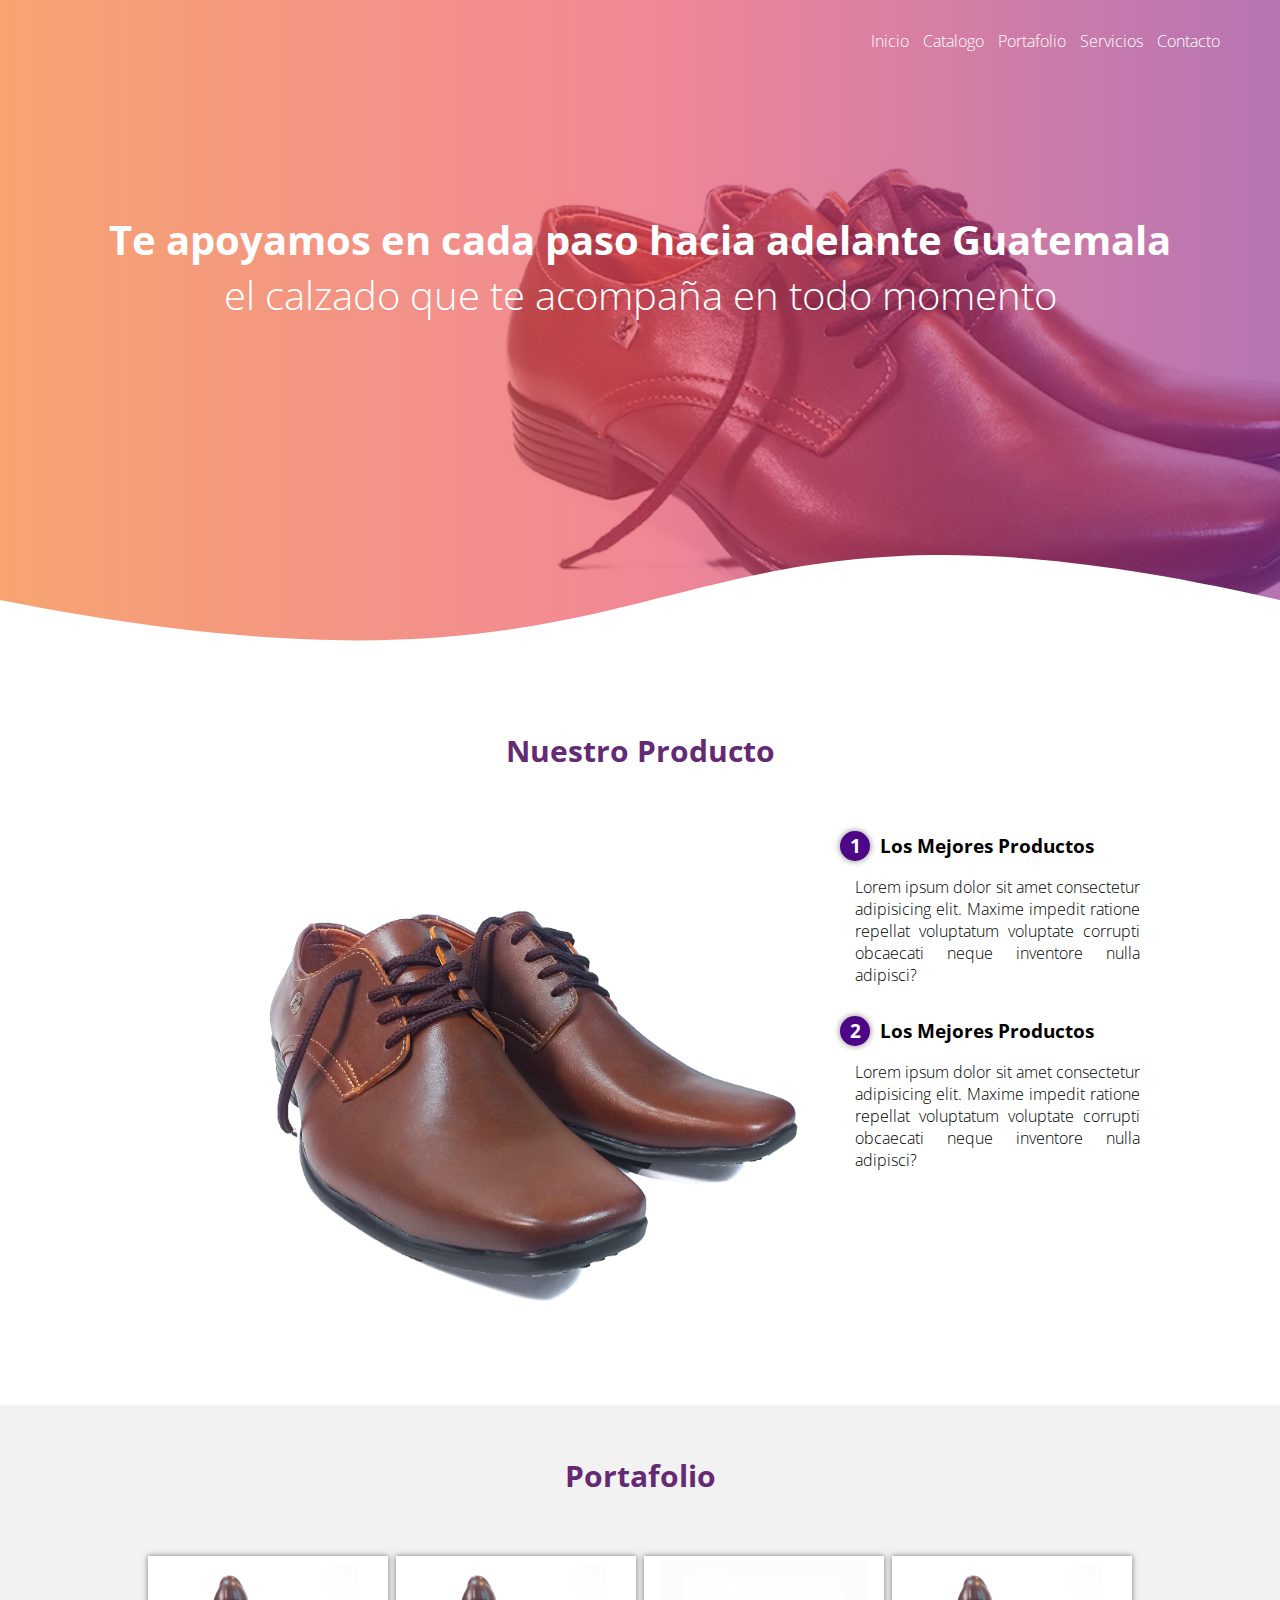
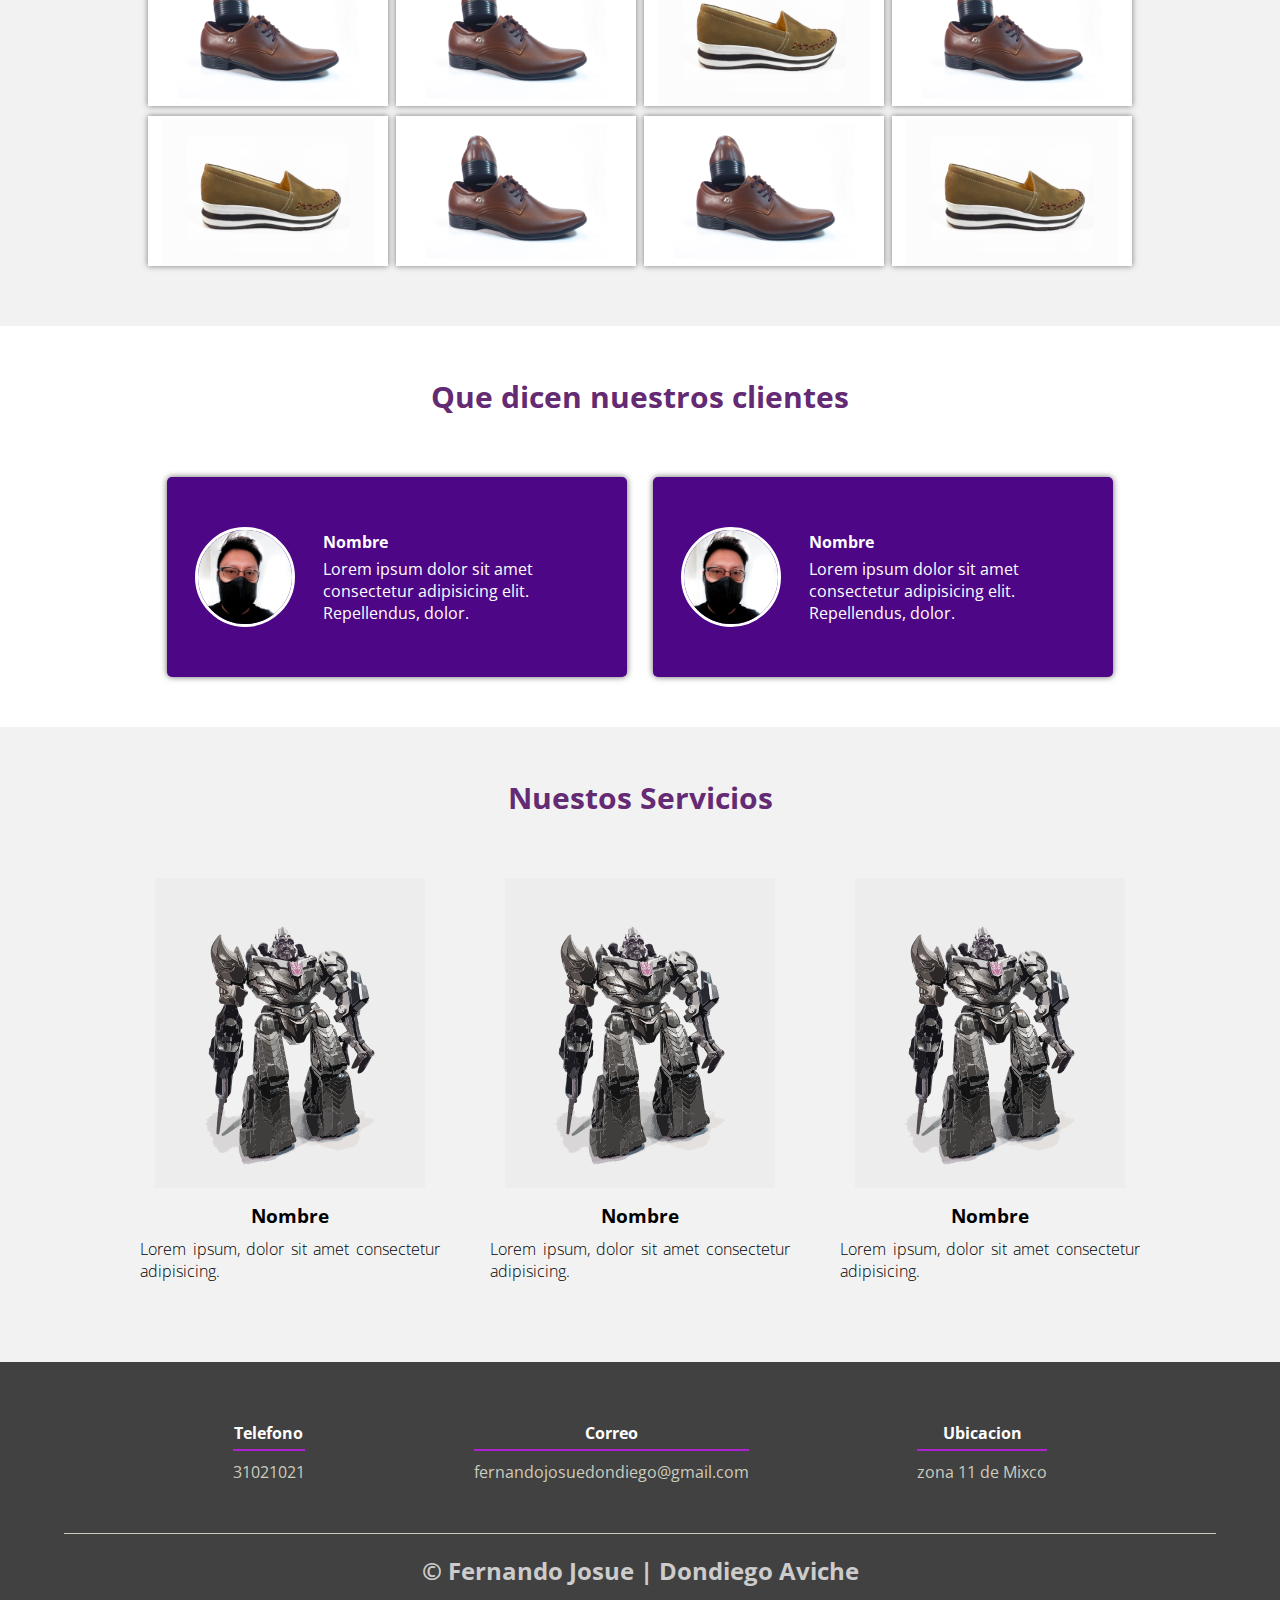
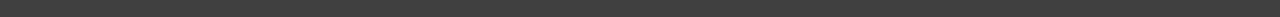
<file: index.html>
<!DOCTYPE html>
<html lang="es">
<head>
    <meta charset="UTF-8">
    <meta http-equiv="X-UA-Compatible" content="IE=edge">
    <meta name="viewport" content="width=device-width, initial-scale=1.0">
    <link rel="stylesheet" href="css/estilos.css">
    <link rel="shortcut icon" href="img/fondo.png" type="image/x-icon"> <!-- para el icono de pagina-->
    <link rel="preconnect" href="https://fonts.gstatic.com">
<link href="https://fonts.googleapis.com/css2?family=Open+Sans:wght@300;400;700;800&display=swap" rel="stylesheet"> <!--fuente open sans-->

    <title>Inicio</title>


</head>
<body>

    <header>
        <nav>
            <a href="#">Inicio</a>
            <a href="paginas/producto.html">Catalogo</a>
            <a href="#">Portafolio</a>
            <a href="#">Servicios</a>
            <a href="#">Contacto</a>
        </nav>
        
            <section class="textos-header">
                <h1>Te apoyamos en cada paso hacia adelante Guatemala</h1>
                <h2>el calzado que te acompaña en todo momento</h2>
            </section>

        <div class="wave" style="height: 150px; overflow: hidden;" ><svg viewBox="0 0 500 150" preserveAspectRatio="none" style="height: 100%; width: 100%;"><path d="M0.00,50.06 C284.17,193.13 241.85,-102.36 500.00,50.06 L500.00,150.22 L-3.62,163.49 Z" style="stroke: none; fill: rgb(255, 255, 255);"></path></svg></div>
        
    </header>


   <!--*************************************-->
<main>
<section class="contenedor sobre-nosotros">
    <h2 class="titulo">Nuestro Producto</h2>
    <div class="contenedor-sobre-nosotros">
        <img src="img/amarradoFrente.jpg" alt=""  class="imagen-about-us">
        <div class="contenedor-textos">
            <h3><span>1</span> Los Mejores Productos</h3>
            <p>Lorem ipsum dolor sit amet consectetur adipisicing elit. Maxime impedit ratione repellat voluptatum voluptate corrupti obcaecati neque inventore nulla adipisci?</p>

            <h3><span>2</span> Los Mejores Productos</h3>
            <p>Lorem ipsum dolor sit amet consectetur adipisicing elit. Maxime impedit ratione repellat voluptatum voluptate corrupti obcaecati neque inventore nulla adipisci?</p>
        </div>
    </div>
</section>
   <!--*************************************-->
    <section class="portafolio">
        <div class="contenedor">
            <h2 class="titulo">Portafolio</h2>
            <div class="galeria-port">
                <div class="imagen-port">
                    <img src="img/amarradoLateral_.jpg" alt=""  >
                    <div class="hover-galeria">
                        <img src="img/icono1.png" alt="" >
                        <p>Nuestro Trabajo</p>
                    </div>
                </div>
                <div class="imagen-port">
                    <img src="img/amarradoLateral_.jpg" alt=""> 
                    <div class="hover-galeria">
                        <img src="img/icono1.png" alt="" >
                        <p>Nuestro Trabajo</p>
                    </div>
                </div>
                <div class="imagen-port">
                    <img src="img/dama_.jpg" alt=""  > 
                    <div class="hover-galeria">
                        <img src="img/icono1.png" alt="" >
                        <p>Nuestro Trabajo</p>
                    </div>
                </div>
                <div class="imagen-port">
                    <img src="img/amarradoLateral_.jpg" alt=""  > 
                    <div class="hover-galeria">
                        <img src="img/icono1.png" alt="" >
                        <p>Nuestro Trabajo</p>
                    </div>
                </div>
                <div class="imagen-port">
                    <img src="img/dama_.jpg" alt="" > 
                    <div class="hover-galeria">
                        <img src="img/icono1.png" alt="" >
                        <p>Nuestro Trabajo</p>
                    </div>
                </div>
                <div class="imagen-port">
                    <img src="img/amarradoLateral_.jpg" alt=""  > 
                    <div class="hover-galeria">
                        <img src="img/icono1.png" alt="" >
                        <p>Nuestro Trabajo</p>
                    </div>
                </div>
                <div class="imagen-port">
                    <img src="img/amarradoLateral_.jpg" alt=""  > 
                    <div class="hover-galeria">
                        <img src="img/icono1.png" alt="" >
                        <p>Nuestro Trabajo</p>
                    </div>
                </div>
                <div class="imagen-port">
                    <img src="img/dama_.jpg" alt=""  > 
                    <div class="hover-galeria">
                        <img src="img/icono1.png" alt="" >
                        <p>Nuestro Trabajo</p>
                    </div>
                </div>
            </div>
        </div>
    </section>
     <!--*************************************-->
     <section class="clientes contenedor">
         <h2 class="titulo">Que dicen nuestros clientes </h2>
         <div class="cards">
         <div class="card">
         <img src="img/rostro.jpg" alt="" width="60%">
         <div class="contenido-texto-card">
             <h4>Nombre</h4>
             <p>Lorem ipsum dolor sit amet consectetur adipisicing elit. Repellendus, dolor.</p>
         </div>
        </div>
        <div class="card">
            <img src="img/rostro.jpg" alt="" width="60%">
            <div class="contenido-texto-card">
                <h4>Nombre</h4>
                <p>Lorem ipsum dolor sit amet consectetur adipisicing elit. Repellendus, dolor.</p>
            </div>
           </div>
        </div>

     </section>
<!--*************************************-->
<section class="about-services">
    <div class="contenedor">
        <h2 class="titulo">Nuestos Servicios</h2>
        <div class="servicio-cont"> 
        <div class="servicio-ind">
            <img src="img/desepticon.svg" alt="" >
            <h3>Nombre</h3>
            <p>Lorem ipsum, dolor sit amet consectetur adipisicing. </p>
        </div>
        <div class="servicio-ind">
            <img src="img/desepticon.svg" alt="" >
            <h3>Nombre</h3>
            <p>Lorem ipsum, dolor sit amet consectetur adipisicing. </p>
        </div>
        <div class="servicio-ind">
            <img src="img/desepticon.svg" alt="" >
            <h3>Nombre</h3>
            <p>Lorem ipsum, dolor sit amet consectetur adipisicing. </p>
        </div>
    </div>
</div>
</section>
<!--inicio de footer-->
</main>

<footer>
    <div class="contenedor-footer">
        <div class="content-foo">
            <h4>Telefono</h4>
            <p>31021021</p>
        </div>
        <div class="content-foo">
            <h4>Correo</h4>
            <p>fernandojosuedondiego@gmail.com</p>
        </div>
        <div class="content-foo">
            <h4>Ubicacion</h4>
            <p>zona 11 de Mixco</p>
        </div>
    </div>
    <h2 class="titulo-final">&copy; Fernando Josue | Dondiego Aviche</h2>
</footer>
<!--fin del footer-->

</body>
</html>
</file>
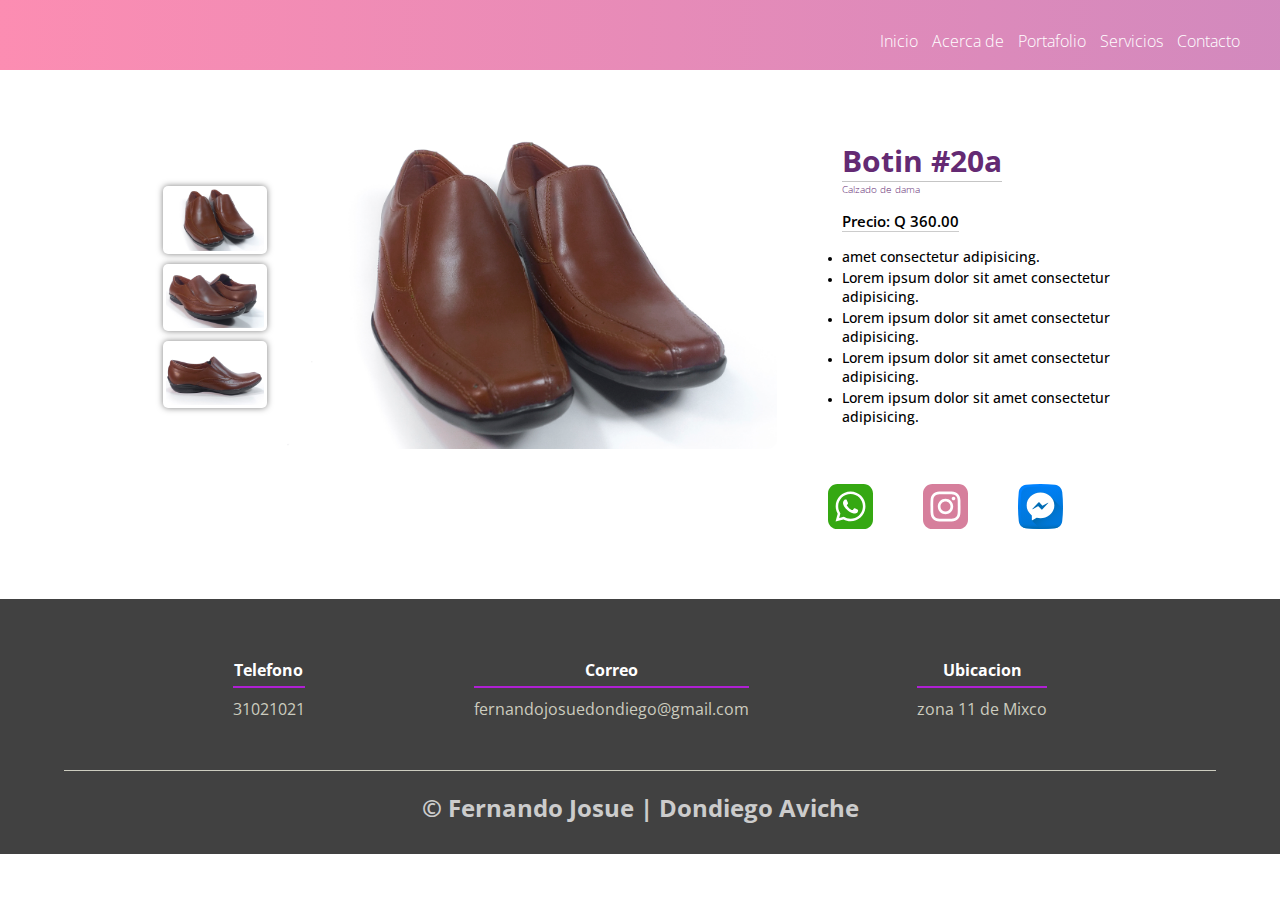
<file: paginas/aladinoElastico.html>
<!DOCTYPE html>
<html lang="en">
<head>
    <meta charset="UTF-8">
    <meta http-equiv="X-UA-Compatible" content="IE=edge">
    <meta name="viewport" content="width=device-width, initial-scale=1.0">
    <link rel="stylesheet" href="../css/pventana.css">
    <link href="https://fonts.googleapis.com/css?family=Open+Sans:300,400,700,800&display=swap" rel="stylesheet">

    <link rel="stylesheet" href="https://necolas.github.io/normalize.css/8.0.1/normalize.css">
    <link rel="stylesheet" href="../assets/style.css">

    <title>Articulo</title>
</head>
<body onload="aladinoElastico ()">

    <!------------header -->
    <header>
        <nav>
            <a href="../index.html">Inicio</a>
            <a href="../paginas/producto.html">Acerca de</a>
            <a href="#">Portafolio</a>
            <a href="#">Servicios</a>
            <a href="#">Contacto</a>
        </nav>
    </header>

<!----------contenedor de la info de los productos--------------------->
    <div class="container">

        <div class="imgLateral">
            <img id="fotoa" src="../img/producto/aladitoElastico (1).jpg" alt="">
            <img id="fotob" src="../img/producto/aladitoElastico (2).jpg" alt="">
            <img id="fotoc" src="../img/producto/aladitoElastico (3).jpg" alt="">
            
            <!----division imgagen grande----------->
        </div>
            <div class="imgFoco">
                <img id="imagen" src="../img/producto/aladitoElastico (1).jpg" alt="" class="block__pic">
            </div>

        <div class="textoInformacion">
            <h1>Botin #20a
                <h2>Calzado de dama</h2>
            </h1>
            <p class="precio"> Precio: Q 360.00</p>
            <ul>
                <li> <p> amet consectetur adipisicing.</p></li>
                <li> <p>Lorem ipsum dolor sit amet consectetur adipisicing.</p></li>
                <li> <p>Lorem ipsum dolor sit amet consectetur adipisicing.</p></li>
                <li> <p>Lorem ipsum dolor sit amet consectetur adipisicing.</p></li>
                <li> <p>Lorem ipsum dolor sit amet consectetur adipisicing.</p></li>
            </ul>

            <!--
            <p>100% cuero negro</p>
            <p>forro sintetico tela </p>
            <p>Suela Importada</p>
            <p>diseño en horma ergonomica</p>

            <p>bajo pedido se puede realizar en cualquier color. lorem5</p>
            <br>
            <p>Numeros existentes del 37-41.</p>
            <p>Entrega a domicilio</p>

            <p>Contactar con Fernando Dondiego 3102-1021</p>

            <p>bajo pedido se puede realizar en cualquier color. lorem5</p>

            <p>Numeros existentes del 37-41.</p>
            <p>Entrega a domicilio</p>
            <p>Contactar con Fernando Dondiego 3102-1021</p>
-->             <br>
        </div>
    </div>


    <div class="iconos-redes">
        <ul class="iconos">
            <li ><a href="#"> <svg xmlns="http://www.w3.org/2000/svg" width="45" height="45" viewBox="0 0 24 24"><path d="M12.036 5.339c-3.635 0-6.591 2.956-6.593 6.589-.001 1.483.434 2.594 1.164 3.756l-.666 2.432 2.494-.654c1.117.663 2.184 1.061 3.595 1.061 3.632 0 6.591-2.956 6.592-6.59.003-3.641-2.942-6.593-6.586-6.594zm3.876 9.423c-.165.463-.957.885-1.337.942-.341.051-.773.072-1.248-.078-.288-.091-.657-.213-1.129-.417-1.987-.858-3.285-2.859-3.384-2.991-.099-.132-.809-1.074-.809-2.049 0-.975.512-1.454.693-1.653.182-.2.396-.25.528-.25l.38.007c.122.006.285-.046.446.34.165.397.561 1.372.611 1.471.049.099.083.215.016.347-.066.132-.099.215-.198.33l-.297.347c-.099.099-.202.206-.087.404.116.198.513.847 1.102 1.372.757.675 1.395.884 1.593.983.198.099.314.083.429-.05.116-.132.495-.578.627-.777s.264-.165.446-.099 1.156.545 1.354.645c.198.099.33.149.38.231.049.085.049.482-.116.945zm3.088-14.762h-14c-2.761 0-5 2.239-5 5v14c0 2.761 2.239 5 5 5h14c2.762 0 5-2.239 5-5v-14c0-2.761-2.238-5-5-5zm-6.967 19.862c-1.327 0-2.634-.333-3.792-.965l-4.203 1.103 1.125-4.108c-.694-1.202-1.059-2.566-1.058-3.964.002-4.372 3.558-7.928 7.928-7.928 2.121.001 4.112.827 5.609 2.325s2.321 3.491 2.32 5.609c-.002 4.372-3.559 7.928-7.929 7.928z" id="what"/></svg> </a>
            </li>
    
            <li><a href="#"> <svg xmlns="http://www.w3.org/2000/svg" width="45" height="45" viewBox="0 0 24 24"><path d="M15.233 5.488c-.843-.038-1.097-.046-3.233-.046s-2.389.008-3.232.046c-2.17.099-3.181 1.127-3.279 3.279-.039.844-.048 1.097-.048 3.233s.009 2.389.047 3.233c.099 2.148 1.106 3.18 3.279 3.279.843.038 1.097.047 3.233.047 2.137 0 2.39-.008 3.233-.046 2.17-.099 3.18-1.129 3.279-3.279.038-.844.046-1.097.046-3.233s-.008-2.389-.046-3.232c-.099-2.153-1.111-3.182-3.279-3.281zm-3.233 10.62c-2.269 0-4.108-1.839-4.108-4.108 0-2.269 1.84-4.108 4.108-4.108s4.108 1.839 4.108 4.108c0 2.269-1.839 4.108-4.108 4.108zm4.271-7.418c-.53 0-.96-.43-.96-.96s.43-.96.96-.96.96.43.96.96-.43.96-.96.96zm-1.604 3.31c0 1.473-1.194 2.667-2.667 2.667s-2.667-1.194-2.667-2.667c0-1.473 1.194-2.667 2.667-2.667s2.667 1.194 2.667 2.667zm4.333-12h-14c-2.761 0-5 2.239-5 5v14c0 2.761 2.239 5 5 5h14c2.762 0 5-2.239 5-5v-14c0-2.761-2.238-5-5-5zm.952 15.298c-.132 2.909-1.751 4.521-4.653 4.654-.854.039-1.126.048-3.299.048s-2.444-.009-3.298-.048c-2.908-.133-4.52-1.748-4.654-4.654-.039-.853-.048-1.125-.048-3.298 0-2.172.009-2.445.048-3.298.134-2.908 1.748-4.521 4.654-4.653.854-.04 1.125-.049 3.298-.049s2.445.009 3.299.048c2.908.133 4.523 1.751 4.653 4.653.039.854.048 1.127.048 3.299 0 2.173-.009 2.445-.048 3.298z" id="inst"/></svg></a></li>
    
            <li> <a href="#"><svg height="45" viewBox="0 0 512 512.00038" width="45" xmlns="http://www.w3.org/2000/svg" xmlns:xlink="http://www.w3.org/1999/xlink"><linearGradient id="a" gradientUnits="userSpaceOnUse" x1="169.9940010834" x2="299.4934135904" y1="71.98622701" y2="349.0548448864"><stop offset="0" stop-color="#0082ff"/><stop offset="1" stop-color="#0078db"/></linearGradient><linearGradient id="b"><stop offset="0" stop-color="#0078db" stop-opacity="0"/><stop offset="1" stop-color="#006cb5"/></linearGradient><linearGradient id="c" gradientUnits="userSpaceOnUse" x1="364.2825237824" x2="-379.5864327114" xlink:href="#b" y1="314.0868361356" y2="-84.9521808166"/><linearGradient id="d" gradientUnits="userSpaceOnUse" x1="256.0003" x2="256.0003" xlink:href="#b" y1="443.733524" y2="495.976118997"/><linearGradient id="e" gradientUnits="userSpaceOnUse" x1="447.3341798608" x2="298.1907244032" xlink:href="#b" y1="462.025986762" y2="312.8826316966"/><path d="m420.421875 503.234375c-109.503906 11.6875-219.339844 11.6875-328.84375 0-43.664063-4.660156-78.152344-39.148437-82.8125-82.816406-11.6875-109.503907-11.6875-219.335938 0-328.839844 4.660156-43.664063 39.148437-78.152344 82.8125-82.8125 109.503906-11.6875 219.335937-11.6875 328.839844 0 43.667969 4.660156 78.15625 39.148437 82.816406 82.8125 11.6875 109.503906 11.6875 219.335937 0 328.839844-4.660156 43.667969-39.144531 78.15625-82.8125 82.816406zm0 0" fill="url(#a)"/><path d="m475.386719 110.097656c-4.132813-38.746094-34.734375-69.351562-73.484375-73.488281-97.171875-10.367187-194.632813-10.367187-291.804688 0-38.746094 4.136719-69.351562 34.742187-73.488281 73.488281-10.367187 97.171875-10.367187 194.632813 0 291.800782 4.136719 38.75 34.742187 69.355468 73.488281 73.488281 97.171875 10.371093 194.632813 10.371093 291.800782 0 38.75-4.132813 69.355468-34.738281 73.488281-73.488281 10.371093-97.167969 10.371093-194.628907 0-291.800782zm0 0" fill="url(#c)"/><path d="m7.671875 409.804688c.351563 3.539062.714844 7.078124 1.09375 10.617187 4.660156 43.664063 39.148437 78.152344 82.816406 82.8125 109.503907 11.6875 219.335938 11.6875 328.839844 0 43.667969-4.660156 78.152344-39.148437 82.8125-82.8125.378906-3.539063.742187-7.078125 1.097656-10.617187zm0 0" fill="url(#d)"/><path d="m503.234375 420.417969c4.835937-45.3125 7.664063-90.679688 8.5-136.058594l-137.382813-137.382813c-28.871093-30.441406-71.1875-49.660156-118.351562-49.660156-87 0-157.527344 65.375-157.527344 146.015625 0 39.6875 17.097656 75.664063 44.820313 101.980469 1.824219 1.925781 12.996093 13.066406 13.875 13.945312l.597656 48.503907c.054687 4.4375 1.84375 8.679687 4.980469 11.816406l92.417968 92.417969c55.113282.03125 110.226563-2.890625 165.253907-8.761719 43.671875-4.660156 78.15625-39.148437 82.816406-82.816406zm0 0" fill="url(#e)"/><path d="m256 97.316406c-87 0-157.527344 65.375-157.527344 146.015625 0 45.9375 22.890625 86.910157 58.667969 113.675781l.636719 51.484376c.03125 2.78125 3.039062 4.507812 5.460937 3.132812l49.195313-27.9375c13.835937 3.683594 28.453125 5.660156 43.566406 5.660156 87 0 157.527344-65.375 157.527344-146.015625s-70.527344-146.015625-157.527344-146.015625zm11.960938 193.078125-33.671876-35.046875c-1.972656-2.054687-5.074218-2.542968-7.582031-1.191406l-59.085937 31.816406c-2.25 1.210938-4.457032-1.667968-2.707032-3.527344l69.820313-74.011718c2.003906-2.121094 5.378906-2.121094 7.378906.003906l33.660157 35.71875c1.976562 2.101562 5.117187 2.601562 7.652343 1.222656l58.0625-31.613281c2.25-1.222656 4.46875 1.660156 2.714844 3.523437l-68.894531 73.070313c-1.988282 2.109375-5.335938 2.125-7.347656.035156zm0 0" fill="#fff" id="mese"/></svg></a></li>
        </ul>
    </div>
<!----------fin de  productos--------------------->

<footer>
    <div class="contenedor-footer">
        <div class="content-foo">
            <h4>Telefono</h4>
            <p>31021021</p>
        </div>
        <div class="content-foo">
            <h4>Correo</h4>
            <p>fernandojosuedondiego@gmail.com</p>
        </div>
        <div class="content-foo">
            <h4>Ubicacion</h4>
            <p>zona 11 de Mixco</p>
        </div>
    </div>
    <h2 class="titulo-final">&copy; Fernando Josue | Dondiego Aviche</h2>
</footer>

<!--fin del footer-->
<script src="https://code.jquery.com/jquery-3.4.0.min.js" integrity="sha384-JUMjoW8OzDJw4oFpWIB2Bu/c6768ObEthBMVSiIx4ruBIEdyNSUQAjJNFqT5pnJ6" crossorigin="anonymous"></script>
<script src="../assets/zoomsl.js"></script>
<script src="../assets/script.js"></script>
<!--fin del footer-->
    <script src="../js/productos.js"></script>
</body>
</html>
</file>
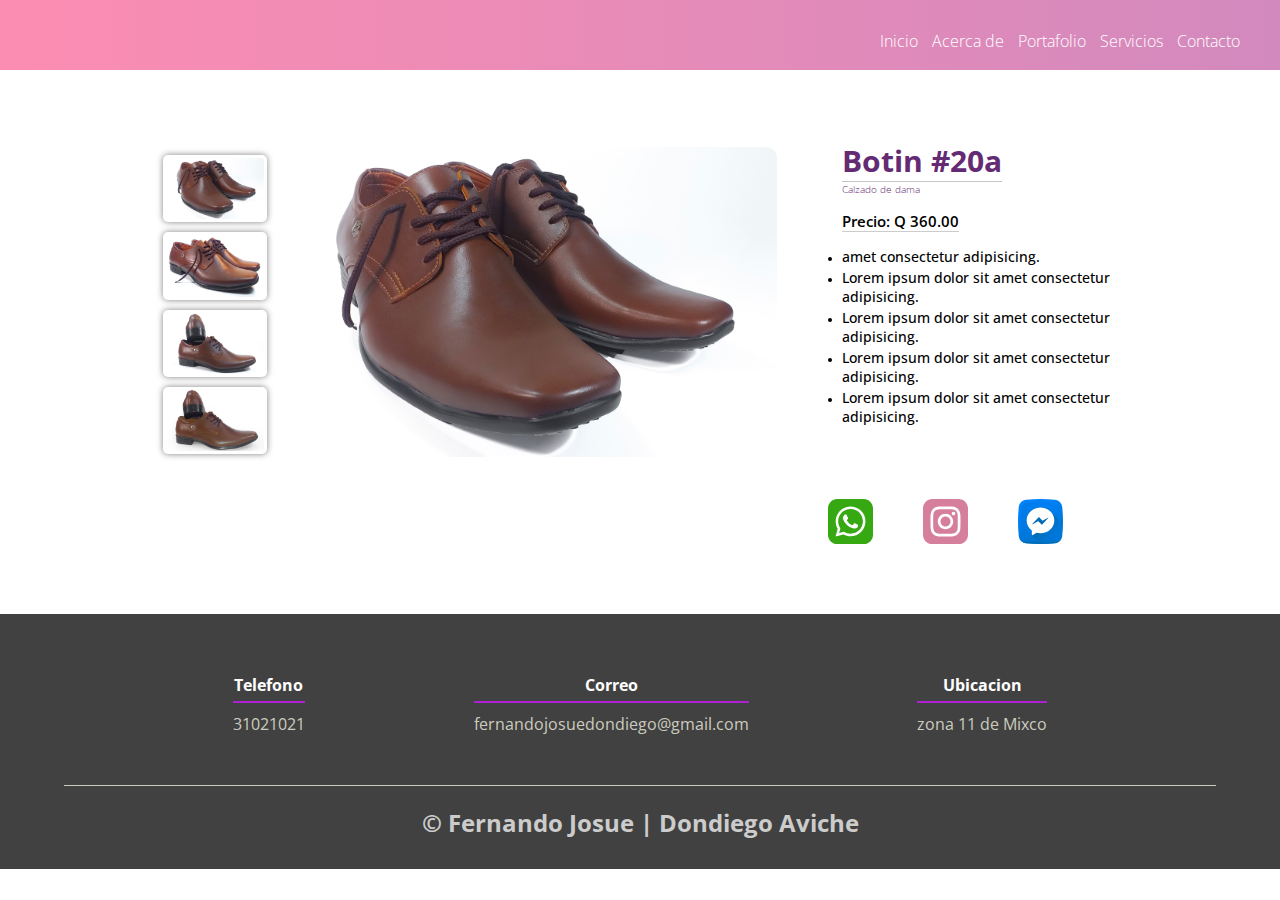
<file: paginas/amarrado.html>
<!DOCTYPE html>
<html lang="en">
<head>
    <meta charset="UTF-8">
    <meta http-equiv="X-UA-Compatible" content="IE=edge">
    <meta name="viewport" content="width=device-width, initial-scale=1.0">
    <link rel="stylesheet" href="../css/pventana.css">
    <link href="https://fonts.googleapis.com/css?family=Open+Sans:300,400,700,800&display=swap" rel="stylesheet">

    <link rel="stylesheet" href="https://necolas.github.io/normalize.css/8.0.1/normalize.css">
    <link rel="stylesheet" href="../assets/style.css">

    <title>Amarrado</title>
</head>
<body  onload="amarrado()">

    <!------------header -->
    <header>
    
        <nav>
            <a href="../index.html">Inicio</a>
            <a href="../paginas/producto.html">Acerca de</a>
            <a href="#">Portafolio</a>
            <a href="#">Servicios</a>
            <a href="#">Contacto</a>
        </nav>
    </header>

<!----------contenedor de la info de los productos--------------------->
    <div class="container">

        <div class="imgLateral">
            <img id="fotoa" src="../img/producto/amarrado (1).jpg" alt="">
            <img id="fotob" src="../img/producto/amarrado (2).jpg" alt="">
            <img id="fotoc" src="../img/producto/amarrado (3).jpg" alt="">
            <img id="fotod" src="../img/producto/amarrado (4).jpg" alt="">
            <!----division imgagen grande----------->
        </div>
            <div class="imgFoco">
                <img id="imagen" src="../img/producto/amarrado (1).jpg" alt="" class="block__pic">
            </div>

        <div class="textoInformacion">
            <h1>Botin #20a
                <h2>Calzado de dama</h2>
            </h1>
            <p class="precio"> Precio: Q 360.00</p>
            <ul>
                <li> <p> amet consectetur adipisicing.</p></li>
                <li> <p>Lorem ipsum dolor sit amet consectetur adipisicing.</p></li>
                <li> <p>Lorem ipsum dolor sit amet consectetur adipisicing.</p></li>
                <li> <p>Lorem ipsum dolor sit amet consectetur adipisicing.</p></li>
                <li> <p>Lorem ipsum dolor sit amet consectetur adipisicing.</p></li>
            </ul>

            <!--
            <p>100% cuero negro</p>
            <p>forro sintetico tela </p>
            <p>Suela Importada</p>
            <p>diseño en horma ergonomica</p>

            <p>bajo pedido se puede realizar en cualquier color. lorem5</p>
            <br>
            <p>Numeros existentes del 37-41.</p>
            <p>Entrega a domicilio</p>

            <p>Contactar con Fernando Dondiego 3102-1021</p>

            <p>bajo pedido se puede realizar en cualquier color. lorem5</p>

            <p>Numeros existentes del 37-41.</p>
            <p>Entrega a domicilio</p>
            <p>Contactar con Fernando Dondiego 3102-1021</p>
-->             <br>

        </div>
    </div>


    <div class="iconos-redes">
        <ul class="iconos">
            <li ><a href="#"> <svg xmlns="http://www.w3.org/2000/svg" width="45" height="45" viewBox="0 0 24 24"><path d="M12.036 5.339c-3.635 0-6.591 2.956-6.593 6.589-.001 1.483.434 2.594 1.164 3.756l-.666 2.432 2.494-.654c1.117.663 2.184 1.061 3.595 1.061 3.632 0 6.591-2.956 6.592-6.59.003-3.641-2.942-6.593-6.586-6.594zm3.876 9.423c-.165.463-.957.885-1.337.942-.341.051-.773.072-1.248-.078-.288-.091-.657-.213-1.129-.417-1.987-.858-3.285-2.859-3.384-2.991-.099-.132-.809-1.074-.809-2.049 0-.975.512-1.454.693-1.653.182-.2.396-.25.528-.25l.38.007c.122.006.285-.046.446.34.165.397.561 1.372.611 1.471.049.099.083.215.016.347-.066.132-.099.215-.198.33l-.297.347c-.099.099-.202.206-.087.404.116.198.513.847 1.102 1.372.757.675 1.395.884 1.593.983.198.099.314.083.429-.05.116-.132.495-.578.627-.777s.264-.165.446-.099 1.156.545 1.354.645c.198.099.33.149.38.231.049.085.049.482-.116.945zm3.088-14.762h-14c-2.761 0-5 2.239-5 5v14c0 2.761 2.239 5 5 5h14c2.762 0 5-2.239 5-5v-14c0-2.761-2.238-5-5-5zm-6.967 19.862c-1.327 0-2.634-.333-3.792-.965l-4.203 1.103 1.125-4.108c-.694-1.202-1.059-2.566-1.058-3.964.002-4.372 3.558-7.928 7.928-7.928 2.121.001 4.112.827 5.609 2.325s2.321 3.491 2.32 5.609c-.002 4.372-3.559 7.928-7.929 7.928z" id="what"/></svg> </a>
            </li>
    
            <li><a href="#"> <svg xmlns="http://www.w3.org/2000/svg" width="45" height="45" viewBox="0 0 24 24"><path d="M15.233 5.488c-.843-.038-1.097-.046-3.233-.046s-2.389.008-3.232.046c-2.17.099-3.181 1.127-3.279 3.279-.039.844-.048 1.097-.048 3.233s.009 2.389.047 3.233c.099 2.148 1.106 3.18 3.279 3.279.843.038 1.097.047 3.233.047 2.137 0 2.39-.008 3.233-.046 2.17-.099 3.18-1.129 3.279-3.279.038-.844.046-1.097.046-3.233s-.008-2.389-.046-3.232c-.099-2.153-1.111-3.182-3.279-3.281zm-3.233 10.62c-2.269 0-4.108-1.839-4.108-4.108 0-2.269 1.84-4.108 4.108-4.108s4.108 1.839 4.108 4.108c0 2.269-1.839 4.108-4.108 4.108zm4.271-7.418c-.53 0-.96-.43-.96-.96s.43-.96.96-.96.96.43.96.96-.43.96-.96.96zm-1.604 3.31c0 1.473-1.194 2.667-2.667 2.667s-2.667-1.194-2.667-2.667c0-1.473 1.194-2.667 2.667-2.667s2.667 1.194 2.667 2.667zm4.333-12h-14c-2.761 0-5 2.239-5 5v14c0 2.761 2.239 5 5 5h14c2.762 0 5-2.239 5-5v-14c0-2.761-2.238-5-5-5zm.952 15.298c-.132 2.909-1.751 4.521-4.653 4.654-.854.039-1.126.048-3.299.048s-2.444-.009-3.298-.048c-2.908-.133-4.52-1.748-4.654-4.654-.039-.853-.048-1.125-.048-3.298 0-2.172.009-2.445.048-3.298.134-2.908 1.748-4.521 4.654-4.653.854-.04 1.125-.049 3.298-.049s2.445.009 3.299.048c2.908.133 4.523 1.751 4.653 4.653.039.854.048 1.127.048 3.299 0 2.173-.009 2.445-.048 3.298z" id="inst"/></svg></a></li>
    
            <li> <a href="#"><svg height="45" viewBox="0 0 512 512.00038" width="45" xmlns="http://www.w3.org/2000/svg" xmlns:xlink="http://www.w3.org/1999/xlink"><linearGradient id="a" gradientUnits="userSpaceOnUse" x1="169.9940010834" x2="299.4934135904" y1="71.98622701" y2="349.0548448864"><stop offset="0" stop-color="#0082ff"/><stop offset="1" stop-color="#0078db"/></linearGradient><linearGradient id="b"><stop offset="0" stop-color="#0078db" stop-opacity="0"/><stop offset="1" stop-color="#006cb5"/></linearGradient><linearGradient id="c" gradientUnits="userSpaceOnUse" x1="364.2825237824" x2="-379.5864327114" xlink:href="#b" y1="314.0868361356" y2="-84.9521808166"/><linearGradient id="d" gradientUnits="userSpaceOnUse" x1="256.0003" x2="256.0003" xlink:href="#b" y1="443.733524" y2="495.976118997"/><linearGradient id="e" gradientUnits="userSpaceOnUse" x1="447.3341798608" x2="298.1907244032" xlink:href="#b" y1="462.025986762" y2="312.8826316966"/><path d="m420.421875 503.234375c-109.503906 11.6875-219.339844 11.6875-328.84375 0-43.664063-4.660156-78.152344-39.148437-82.8125-82.816406-11.6875-109.503907-11.6875-219.335938 0-328.839844 4.660156-43.664063 39.148437-78.152344 82.8125-82.8125 109.503906-11.6875 219.335937-11.6875 328.839844 0 43.667969 4.660156 78.15625 39.148437 82.816406 82.8125 11.6875 109.503906 11.6875 219.335937 0 328.839844-4.660156 43.667969-39.144531 78.15625-82.8125 82.816406zm0 0" fill="url(#a)"/><path d="m475.386719 110.097656c-4.132813-38.746094-34.734375-69.351562-73.484375-73.488281-97.171875-10.367187-194.632813-10.367187-291.804688 0-38.746094 4.136719-69.351562 34.742187-73.488281 73.488281-10.367187 97.171875-10.367187 194.632813 0 291.800782 4.136719 38.75 34.742187 69.355468 73.488281 73.488281 97.171875 10.371093 194.632813 10.371093 291.800782 0 38.75-4.132813 69.355468-34.738281 73.488281-73.488281 10.371093-97.167969 10.371093-194.628907 0-291.800782zm0 0" fill="url(#c)"/><path d="m7.671875 409.804688c.351563 3.539062.714844 7.078124 1.09375 10.617187 4.660156 43.664063 39.148437 78.152344 82.816406 82.8125 109.503907 11.6875 219.335938 11.6875 328.839844 0 43.667969-4.660156 78.152344-39.148437 82.8125-82.8125.378906-3.539063.742187-7.078125 1.097656-10.617187zm0 0" fill="url(#d)"/><path d="m503.234375 420.417969c4.835937-45.3125 7.664063-90.679688 8.5-136.058594l-137.382813-137.382813c-28.871093-30.441406-71.1875-49.660156-118.351562-49.660156-87 0-157.527344 65.375-157.527344 146.015625 0 39.6875 17.097656 75.664063 44.820313 101.980469 1.824219 1.925781 12.996093 13.066406 13.875 13.945312l.597656 48.503907c.054687 4.4375 1.84375 8.679687 4.980469 11.816406l92.417968 92.417969c55.113282.03125 110.226563-2.890625 165.253907-8.761719 43.671875-4.660156 78.15625-39.148437 82.816406-82.816406zm0 0" fill="url(#e)"/><path d="m256 97.316406c-87 0-157.527344 65.375-157.527344 146.015625 0 45.9375 22.890625 86.910157 58.667969 113.675781l.636719 51.484376c.03125 2.78125 3.039062 4.507812 5.460937 3.132812l49.195313-27.9375c13.835937 3.683594 28.453125 5.660156 43.566406 5.660156 87 0 157.527344-65.375 157.527344-146.015625s-70.527344-146.015625-157.527344-146.015625zm11.960938 193.078125-33.671876-35.046875c-1.972656-2.054687-5.074218-2.542968-7.582031-1.191406l-59.085937 31.816406c-2.25 1.210938-4.457032-1.667968-2.707032-3.527344l69.820313-74.011718c2.003906-2.121094 5.378906-2.121094 7.378906.003906l33.660157 35.71875c1.976562 2.101562 5.117187 2.601562 7.652343 1.222656l58.0625-31.613281c2.25-1.222656 4.46875 1.660156 2.714844 3.523437l-68.894531 73.070313c-1.988282 2.109375-5.335938 2.125-7.347656.035156zm0 0" fill="#fff" id="mese"/></svg></a></li>
        </ul>
    </div>
<!----------fin de  productos--------------------->

<footer>
    <div class="contenedor-footer">
        <div class="content-foo">
            <h4>Telefono</h4>
            <p>31021021</p>
        </div>
        <div class="content-foo">
            <h4>Correo</h4>
            <p>fernandojosuedondiego@gmail.com</p>
        </div>
        <div class="content-foo">
            <h4>Ubicacion</h4>
            <p>zona 11 de Mixco</p>
        </div>
    </div>
    <h2 class="titulo-final">&copy; Fernando Josue | Dondiego Aviche</h2>
</footer>

<!--fin del footer-->
<script src="https://code.jquery.com/jquery-3.4.0.min.js" integrity="sha384-JUMjoW8OzDJw4oFpWIB2Bu/c6768ObEthBMVSiIx4ruBIEdyNSUQAjJNFqT5pnJ6" crossorigin="anonymous"></script>
<script src="../assets/zoomsl.js"></script>
<script src="../assets/script.js"></script>
<!--fin del footer-->
    <script src="../js/productos.js"></script>
</body>
</html>
</file>
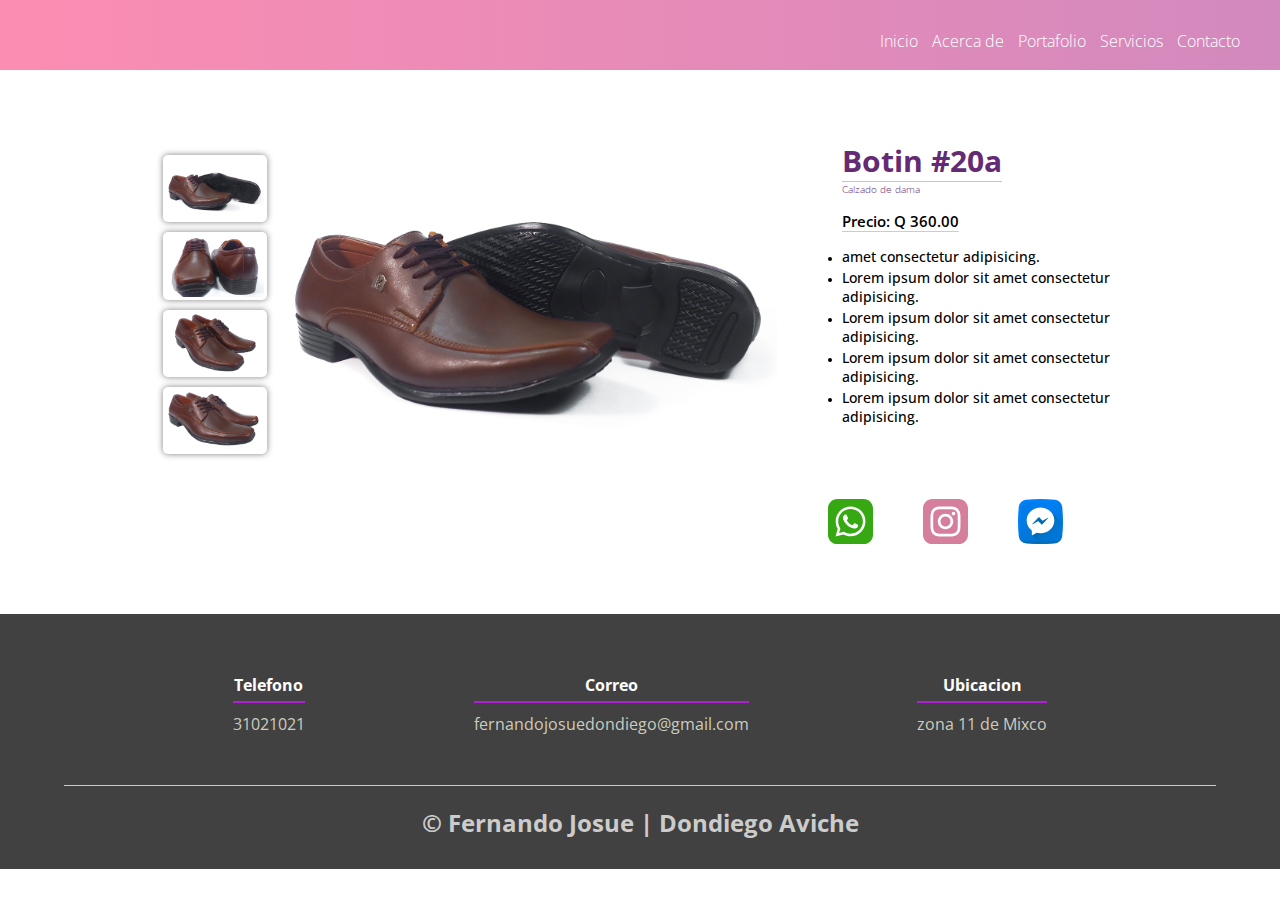
<file: paginas/amarradoLateral.html>
<!DOCTYPE html>
<html lang="en">
<head>
    <meta charset="UTF-8">
    <meta http-equiv="X-UA-Compatible" content="IE=edge">
    <meta name="viewport" content="width=device-width, initial-scale=1.0">
    <link rel="stylesheet" href="../css/pventana.css">
    <link href="https://fonts.googleapis.com/css?family=Open+Sans:300,400,700,800&display=swap" rel="stylesheet">

    <link rel="stylesheet" href="https://necolas.github.io/normalize.css/8.0.1/normalize.css">
    <link rel="stylesheet" href="../assets/style.css">

    <title>Amarrado</title>
</head>
<body onload="amarradoLateral ()">

    <!------------header -->
    <header>
        <nav>
            <a href="../index.html">Inicio</a>
            <a href="../paginas/producto.html">Acerca de</a>
            <a href="#">Portafolio</a>
            <a href="#">Servicios</a>
            <a href="#">Contacto</a>
        </nav>
    </header>

<!----------contenedor de la info de los productos--------------------->
    <div class="container">

        <div class="imgLateral">
            <img id="foto1" src="../img/producto/amarradoLateral (1).jpg" alt="">
            <img id="foto2" src="../img/producto/amarradoLateral (2).jpg" alt="">
            <img id="foto3" src="../img/producto/amarradoLateral (3).jpg" alt="">
            <img id="foto4" src="../img/producto/amarradoLateral (4).jpg" alt="">
            <!----division imgagen grande----------->
        </div>
            <div class="imgFoco">
                <img id="imagen5" src="../img/producto/amarradoLateral (1).jpg" alt="" class="block__pic">
            </div>

        <div class="textoInformacion">
            <h1>Botin #20a
                <h2>Calzado de dama</h2>
            </h1>
            <p class="precio"> Precio: Q 360.00</p>
            <ul>
                <li> <p> amet consectetur adipisicing.</p></li>
                <li> <p>Lorem ipsum dolor sit amet consectetur adipisicing.</p></li>
                <li> <p>Lorem ipsum dolor sit amet consectetur adipisicing.</p></li>
                <li> <p>Lorem ipsum dolor sit amet consectetur adipisicing.</p></li>
                <li> <p>Lorem ipsum dolor sit amet consectetur adipisicing.</p></li>
            </ul>

            <!--
            <p>100% cuero negro</p>
            <p>forro sintetico tela </p>
            <p>Suela Importada</p>
            <p>diseño en horma ergonomica</p>

            <p>bajo pedido se puede realizar en cualquier color. lorem5</p>
            <br>
            <p>Numeros existentes del 37-41.</p>
            <p>Entrega a domicilio</p>

            <p>Contactar con Fernando Dondiego 3102-1021</p>

            <p>bajo pedido se puede realizar en cualquier color. lorem5</p>

            <p>Numeros existentes del 37-41.</p>
            <p>Entrega a domicilio</p>
            <p>Contactar con Fernando Dondiego 3102-1021</p>
-->             <br>
        </div>
    </div>

    <div class="iconos-redes">
        <ul class="iconos">
            <li ><a href="#"> <svg xmlns="http://www.w3.org/2000/svg" width="45" height="45" viewBox="0 0 24 24"><path d="M12.036 5.339c-3.635 0-6.591 2.956-6.593 6.589-.001 1.483.434 2.594 1.164 3.756l-.666 2.432 2.494-.654c1.117.663 2.184 1.061 3.595 1.061 3.632 0 6.591-2.956 6.592-6.59.003-3.641-2.942-6.593-6.586-6.594zm3.876 9.423c-.165.463-.957.885-1.337.942-.341.051-.773.072-1.248-.078-.288-.091-.657-.213-1.129-.417-1.987-.858-3.285-2.859-3.384-2.991-.099-.132-.809-1.074-.809-2.049 0-.975.512-1.454.693-1.653.182-.2.396-.25.528-.25l.38.007c.122.006.285-.046.446.34.165.397.561 1.372.611 1.471.049.099.083.215.016.347-.066.132-.099.215-.198.33l-.297.347c-.099.099-.202.206-.087.404.116.198.513.847 1.102 1.372.757.675 1.395.884 1.593.983.198.099.314.083.429-.05.116-.132.495-.578.627-.777s.264-.165.446-.099 1.156.545 1.354.645c.198.099.33.149.38.231.049.085.049.482-.116.945zm3.088-14.762h-14c-2.761 0-5 2.239-5 5v14c0 2.761 2.239 5 5 5h14c2.762 0 5-2.239 5-5v-14c0-2.761-2.238-5-5-5zm-6.967 19.862c-1.327 0-2.634-.333-3.792-.965l-4.203 1.103 1.125-4.108c-.694-1.202-1.059-2.566-1.058-3.964.002-4.372 3.558-7.928 7.928-7.928 2.121.001 4.112.827 5.609 2.325s2.321 3.491 2.32 5.609c-.002 4.372-3.559 7.928-7.929 7.928z" id="what"/></svg> </a>
            </li>
    
            <li><a href="#"> <svg xmlns="http://www.w3.org/2000/svg" width="45" height="45" viewBox="0 0 24 24"><path d="M15.233 5.488c-.843-.038-1.097-.046-3.233-.046s-2.389.008-3.232.046c-2.17.099-3.181 1.127-3.279 3.279-.039.844-.048 1.097-.048 3.233s.009 2.389.047 3.233c.099 2.148 1.106 3.18 3.279 3.279.843.038 1.097.047 3.233.047 2.137 0 2.39-.008 3.233-.046 2.17-.099 3.18-1.129 3.279-3.279.038-.844.046-1.097.046-3.233s-.008-2.389-.046-3.232c-.099-2.153-1.111-3.182-3.279-3.281zm-3.233 10.62c-2.269 0-4.108-1.839-4.108-4.108 0-2.269 1.84-4.108 4.108-4.108s4.108 1.839 4.108 4.108c0 2.269-1.839 4.108-4.108 4.108zm4.271-7.418c-.53 0-.96-.43-.96-.96s.43-.96.96-.96.96.43.96.96-.43.96-.96.96zm-1.604 3.31c0 1.473-1.194 2.667-2.667 2.667s-2.667-1.194-2.667-2.667c0-1.473 1.194-2.667 2.667-2.667s2.667 1.194 2.667 2.667zm4.333-12h-14c-2.761 0-5 2.239-5 5v14c0 2.761 2.239 5 5 5h14c2.762 0 5-2.239 5-5v-14c0-2.761-2.238-5-5-5zm.952 15.298c-.132 2.909-1.751 4.521-4.653 4.654-.854.039-1.126.048-3.299.048s-2.444-.009-3.298-.048c-2.908-.133-4.52-1.748-4.654-4.654-.039-.853-.048-1.125-.048-3.298 0-2.172.009-2.445.048-3.298.134-2.908 1.748-4.521 4.654-4.653.854-.04 1.125-.049 3.298-.049s2.445.009 3.299.048c2.908.133 4.523 1.751 4.653 4.653.039.854.048 1.127.048 3.299 0 2.173-.009 2.445-.048 3.298z" id="inst"/></svg></a></li>
    
            <li> <a href="#"><svg height="45" viewBox="0 0 512 512.00038" width="45" xmlns="http://www.w3.org/2000/svg" xmlns:xlink="http://www.w3.org/1999/xlink"><linearGradient id="a" gradientUnits="userSpaceOnUse" x1="169.9940010834" x2="299.4934135904" y1="71.98622701" y2="349.0548448864"><stop offset="0" stop-color="#0082ff"/><stop offset="1" stop-color="#0078db"/></linearGradient><linearGradient id="b"><stop offset="0" stop-color="#0078db" stop-opacity="0"/><stop offset="1" stop-color="#006cb5"/></linearGradient><linearGradient id="c" gradientUnits="userSpaceOnUse" x1="364.2825237824" x2="-379.5864327114" xlink:href="#b" y1="314.0868361356" y2="-84.9521808166"/><linearGradient id="d" gradientUnits="userSpaceOnUse" x1="256.0003" x2="256.0003" xlink:href="#b" y1="443.733524" y2="495.976118997"/><linearGradient id="e" gradientUnits="userSpaceOnUse" x1="447.3341798608" x2="298.1907244032" xlink:href="#b" y1="462.025986762" y2="312.8826316966"/><path d="m420.421875 503.234375c-109.503906 11.6875-219.339844 11.6875-328.84375 0-43.664063-4.660156-78.152344-39.148437-82.8125-82.816406-11.6875-109.503907-11.6875-219.335938 0-328.839844 4.660156-43.664063 39.148437-78.152344 82.8125-82.8125 109.503906-11.6875 219.335937-11.6875 328.839844 0 43.667969 4.660156 78.15625 39.148437 82.816406 82.8125 11.6875 109.503906 11.6875 219.335937 0 328.839844-4.660156 43.667969-39.144531 78.15625-82.8125 82.816406zm0 0" fill="url(#a)"/><path d="m475.386719 110.097656c-4.132813-38.746094-34.734375-69.351562-73.484375-73.488281-97.171875-10.367187-194.632813-10.367187-291.804688 0-38.746094 4.136719-69.351562 34.742187-73.488281 73.488281-10.367187 97.171875-10.367187 194.632813 0 291.800782 4.136719 38.75 34.742187 69.355468 73.488281 73.488281 97.171875 10.371093 194.632813 10.371093 291.800782 0 38.75-4.132813 69.355468-34.738281 73.488281-73.488281 10.371093-97.167969 10.371093-194.628907 0-291.800782zm0 0" fill="url(#c)"/><path d="m7.671875 409.804688c.351563 3.539062.714844 7.078124 1.09375 10.617187 4.660156 43.664063 39.148437 78.152344 82.816406 82.8125 109.503907 11.6875 219.335938 11.6875 328.839844 0 43.667969-4.660156 78.152344-39.148437 82.8125-82.8125.378906-3.539063.742187-7.078125 1.097656-10.617187zm0 0" fill="url(#d)"/><path d="m503.234375 420.417969c4.835937-45.3125 7.664063-90.679688 8.5-136.058594l-137.382813-137.382813c-28.871093-30.441406-71.1875-49.660156-118.351562-49.660156-87 0-157.527344 65.375-157.527344 146.015625 0 39.6875 17.097656 75.664063 44.820313 101.980469 1.824219 1.925781 12.996093 13.066406 13.875 13.945312l.597656 48.503907c.054687 4.4375 1.84375 8.679687 4.980469 11.816406l92.417968 92.417969c55.113282.03125 110.226563-2.890625 165.253907-8.761719 43.671875-4.660156 78.15625-39.148437 82.816406-82.816406zm0 0" fill="url(#e)"/><path d="m256 97.316406c-87 0-157.527344 65.375-157.527344 146.015625 0 45.9375 22.890625 86.910157 58.667969 113.675781l.636719 51.484376c.03125 2.78125 3.039062 4.507812 5.460937 3.132812l49.195313-27.9375c13.835937 3.683594 28.453125 5.660156 43.566406 5.660156 87 0 157.527344-65.375 157.527344-146.015625s-70.527344-146.015625-157.527344-146.015625zm11.960938 193.078125-33.671876-35.046875c-1.972656-2.054687-5.074218-2.542968-7.582031-1.191406l-59.085937 31.816406c-2.25 1.210938-4.457032-1.667968-2.707032-3.527344l69.820313-74.011718c2.003906-2.121094 5.378906-2.121094 7.378906.003906l33.660157 35.71875c1.976562 2.101562 5.117187 2.601562 7.652343 1.222656l58.0625-31.613281c2.25-1.222656 4.46875 1.660156 2.714844 3.523437l-68.894531 73.070313c-1.988282 2.109375-5.335938 2.125-7.347656.035156zm0 0" fill="#fff" id="mese"/></svg></a></li>
        </ul>
    </div>
<!----------fin de  productos--------------------->

<footer>
    <div class="contenedor-footer">
        <div class="content-foo">
            <h4>Telefono</h4>
            <p>31021021</p>
        </div>
        <div class="content-foo">
            <h4>Correo</h4>
            <p>fernandojosuedondiego@gmail.com</p>
        </div>
        <div class="content-foo">
            <h4>Ubicacion</h4>
            <p>zona 11 de Mixco</p>
        </div>
    </div>
    <h2 class="titulo-final">&copy; Fernando Josue | Dondiego Aviche</h2>
</footer>

<!--fin del footer-->
<script src="https://code.jquery.com/jquery-3.4.0.min.js" integrity="sha384-JUMjoW8OzDJw4oFpWIB2Bu/c6768ObEthBMVSiIx4ruBIEdyNSUQAjJNFqT5pnJ6" crossorigin="anonymous"></script>
<script src="../assets/zoomsl.js"></script>
<script src="../assets/script.js"></script>
<!--fin del footer-->
    <script src="../js/productos.js"></script>
</body>
</html>
</file>
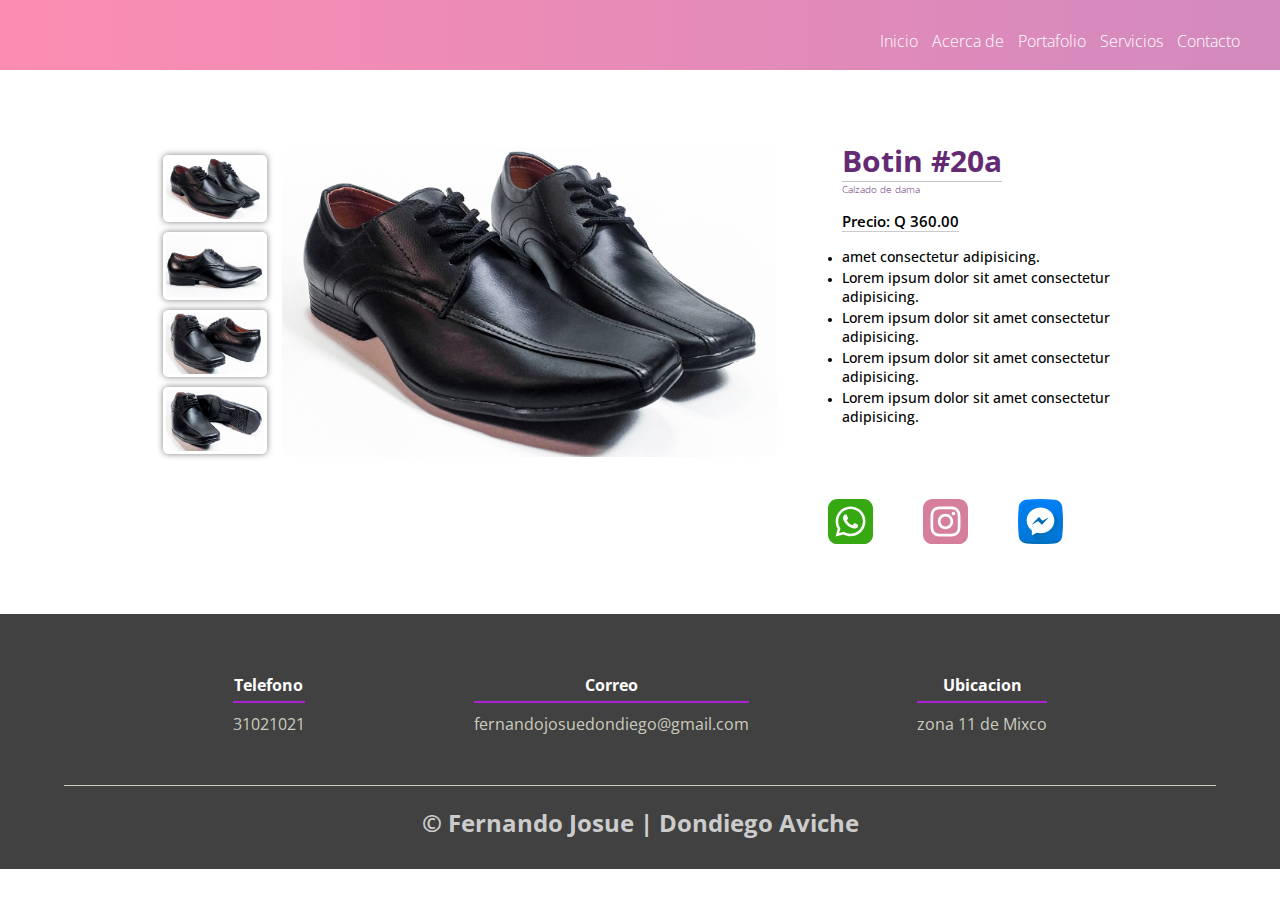
<file: paginas/amarradoNegro.html>
<!DOCTYPE html>
<html lang="en">
<head>
    <meta charset="UTF-8">
    <meta http-equiv="X-UA-Compatible" content="IE=edge">
    <meta name="viewport" content="width=device-width, initial-scale=1.0">
    <link rel="stylesheet" href="../css/pventana.css">
    <link href="https://fonts.googleapis.com/css?family=Open+Sans:300,400,700,800&display=swap" rel="stylesheet">

    <link rel="stylesheet" href="https://necolas.github.io/normalize.css/8.0.1/normalize.css">
    <link rel="stylesheet" href="../assets/style.css">

    <title>Articulo</title>
</head>
<body onload="amarradoNegro ()">

    <!------------header -->
    <header>
        <nav>
            <a href="../index.html">Inicio</a>
            <a href="../paginas/producto.html">Acerca de</a>
            <a href="#">Portafolio</a>
            <a href="#">Servicios</a>
            <a href="#">Contacto</a>
        </nav>
    </header>

<!----------contenedor de la info de los productos--------------------->
    <div class="container">

        <div class="imgLateral">
            <img id="fotoa" src="../img/producto/amarNegro (1).jpg" alt="">
            <img id="fotob" src="../img/producto/amarNegro (2).jpg" alt="">
            <img id="fotoc" src="../img/producto/amarNegro (3).jpg" alt="">
            <img id="fotod" src="../img/producto/amarNegro (4).jpg" alt="">
            <!----division imgagen grande----------->
        </div>
            <div class="imgFoco">
                <img id="imagen" src="../img/producto/amarNegro (1).jpg" alt="" class="block__pic">
            </div>

        <div class="textoInformacion">
            <h1>Botin #20a
                <h2>Calzado de dama</h2>
            </h1>
            <p class="precio"> Precio: Q 360.00</p>
            <ul>
                <li> <p> amet consectetur adipisicing.</p></li>
                <li> <p>Lorem ipsum dolor sit amet consectetur adipisicing.</p></li>
                <li> <p>Lorem ipsum dolor sit amet consectetur adipisicing.</p></li>
                <li> <p>Lorem ipsum dolor sit amet consectetur adipisicing.</p></li>
                <li> <p>Lorem ipsum dolor sit amet consectetur adipisicing.</p></li>
            </ul>

            <!--
            <p>100% cuero negro</p>
            <p>forro sintetico tela </p>
            <p>Suela Importada</p>
            <p>diseño en horma ergonomica</p>

            <p>bajo pedido se puede realizar en cualquier color. lorem5</p>
            <br>
            <p>Numeros existentes del 37-41.</p>
            <p>Entrega a domicilio</p>

            <p>Contactar con Fernando Dondiego 3102-1021</p>

            <p>bajo pedido se puede realizar en cualquier color. lorem5</p>

            <p>Numeros existentes del 37-41.</p>
            <p>Entrega a domicilio</p>
            <p>Contactar con Fernando Dondiego 3102-1021</p>
-->             <br>

        </div>
    </div>

    <div class="iconos-redes">
        <ul class="iconos">
            <li ><a href="#"> <svg xmlns="http://www.w3.org/2000/svg" width="45" height="45" viewBox="0 0 24 24"><path d="M12.036 5.339c-3.635 0-6.591 2.956-6.593 6.589-.001 1.483.434 2.594 1.164 3.756l-.666 2.432 2.494-.654c1.117.663 2.184 1.061 3.595 1.061 3.632 0 6.591-2.956 6.592-6.59.003-3.641-2.942-6.593-6.586-6.594zm3.876 9.423c-.165.463-.957.885-1.337.942-.341.051-.773.072-1.248-.078-.288-.091-.657-.213-1.129-.417-1.987-.858-3.285-2.859-3.384-2.991-.099-.132-.809-1.074-.809-2.049 0-.975.512-1.454.693-1.653.182-.2.396-.25.528-.25l.38.007c.122.006.285-.046.446.34.165.397.561 1.372.611 1.471.049.099.083.215.016.347-.066.132-.099.215-.198.33l-.297.347c-.099.099-.202.206-.087.404.116.198.513.847 1.102 1.372.757.675 1.395.884 1.593.983.198.099.314.083.429-.05.116-.132.495-.578.627-.777s.264-.165.446-.099 1.156.545 1.354.645c.198.099.33.149.38.231.049.085.049.482-.116.945zm3.088-14.762h-14c-2.761 0-5 2.239-5 5v14c0 2.761 2.239 5 5 5h14c2.762 0 5-2.239 5-5v-14c0-2.761-2.238-5-5-5zm-6.967 19.862c-1.327 0-2.634-.333-3.792-.965l-4.203 1.103 1.125-4.108c-.694-1.202-1.059-2.566-1.058-3.964.002-4.372 3.558-7.928 7.928-7.928 2.121.001 4.112.827 5.609 2.325s2.321 3.491 2.32 5.609c-.002 4.372-3.559 7.928-7.929 7.928z" id="what"/></svg> </a>
            </li>
    
            <li><a href="#"> <svg xmlns="http://www.w3.org/2000/svg" width="45" height="45" viewBox="0 0 24 24"><path d="M15.233 5.488c-.843-.038-1.097-.046-3.233-.046s-2.389.008-3.232.046c-2.17.099-3.181 1.127-3.279 3.279-.039.844-.048 1.097-.048 3.233s.009 2.389.047 3.233c.099 2.148 1.106 3.18 3.279 3.279.843.038 1.097.047 3.233.047 2.137 0 2.39-.008 3.233-.046 2.17-.099 3.18-1.129 3.279-3.279.038-.844.046-1.097.046-3.233s-.008-2.389-.046-3.232c-.099-2.153-1.111-3.182-3.279-3.281zm-3.233 10.62c-2.269 0-4.108-1.839-4.108-4.108 0-2.269 1.84-4.108 4.108-4.108s4.108 1.839 4.108 4.108c0 2.269-1.839 4.108-4.108 4.108zm4.271-7.418c-.53 0-.96-.43-.96-.96s.43-.96.96-.96.96.43.96.96-.43.96-.96.96zm-1.604 3.31c0 1.473-1.194 2.667-2.667 2.667s-2.667-1.194-2.667-2.667c0-1.473 1.194-2.667 2.667-2.667s2.667 1.194 2.667 2.667zm4.333-12h-14c-2.761 0-5 2.239-5 5v14c0 2.761 2.239 5 5 5h14c2.762 0 5-2.239 5-5v-14c0-2.761-2.238-5-5-5zm.952 15.298c-.132 2.909-1.751 4.521-4.653 4.654-.854.039-1.126.048-3.299.048s-2.444-.009-3.298-.048c-2.908-.133-4.52-1.748-4.654-4.654-.039-.853-.048-1.125-.048-3.298 0-2.172.009-2.445.048-3.298.134-2.908 1.748-4.521 4.654-4.653.854-.04 1.125-.049 3.298-.049s2.445.009 3.299.048c2.908.133 4.523 1.751 4.653 4.653.039.854.048 1.127.048 3.299 0 2.173-.009 2.445-.048 3.298z" id="inst"/></svg></a></li>
    
            <li> <a href="#"><svg height="45" viewBox="0 0 512 512.00038" width="45" xmlns="http://www.w3.org/2000/svg" xmlns:xlink="http://www.w3.org/1999/xlink"><linearGradient id="a" gradientUnits="userSpaceOnUse" x1="169.9940010834" x2="299.4934135904" y1="71.98622701" y2="349.0548448864"><stop offset="0" stop-color="#0082ff"/><stop offset="1" stop-color="#0078db"/></linearGradient><linearGradient id="b"><stop offset="0" stop-color="#0078db" stop-opacity="0"/><stop offset="1" stop-color="#006cb5"/></linearGradient><linearGradient id="c" gradientUnits="userSpaceOnUse" x1="364.2825237824" x2="-379.5864327114" xlink:href="#b" y1="314.0868361356" y2="-84.9521808166"/><linearGradient id="d" gradientUnits="userSpaceOnUse" x1="256.0003" x2="256.0003" xlink:href="#b" y1="443.733524" y2="495.976118997"/><linearGradient id="e" gradientUnits="userSpaceOnUse" x1="447.3341798608" x2="298.1907244032" xlink:href="#b" y1="462.025986762" y2="312.8826316966"/><path d="m420.421875 503.234375c-109.503906 11.6875-219.339844 11.6875-328.84375 0-43.664063-4.660156-78.152344-39.148437-82.8125-82.816406-11.6875-109.503907-11.6875-219.335938 0-328.839844 4.660156-43.664063 39.148437-78.152344 82.8125-82.8125 109.503906-11.6875 219.335937-11.6875 328.839844 0 43.667969 4.660156 78.15625 39.148437 82.816406 82.8125 11.6875 109.503906 11.6875 219.335937 0 328.839844-4.660156 43.667969-39.144531 78.15625-82.8125 82.816406zm0 0" fill="url(#a)"/><path d="m475.386719 110.097656c-4.132813-38.746094-34.734375-69.351562-73.484375-73.488281-97.171875-10.367187-194.632813-10.367187-291.804688 0-38.746094 4.136719-69.351562 34.742187-73.488281 73.488281-10.367187 97.171875-10.367187 194.632813 0 291.800782 4.136719 38.75 34.742187 69.355468 73.488281 73.488281 97.171875 10.371093 194.632813 10.371093 291.800782 0 38.75-4.132813 69.355468-34.738281 73.488281-73.488281 10.371093-97.167969 10.371093-194.628907 0-291.800782zm0 0" fill="url(#c)"/><path d="m7.671875 409.804688c.351563 3.539062.714844 7.078124 1.09375 10.617187 4.660156 43.664063 39.148437 78.152344 82.816406 82.8125 109.503907 11.6875 219.335938 11.6875 328.839844 0 43.667969-4.660156 78.152344-39.148437 82.8125-82.8125.378906-3.539063.742187-7.078125 1.097656-10.617187zm0 0" fill="url(#d)"/><path d="m503.234375 420.417969c4.835937-45.3125 7.664063-90.679688 8.5-136.058594l-137.382813-137.382813c-28.871093-30.441406-71.1875-49.660156-118.351562-49.660156-87 0-157.527344 65.375-157.527344 146.015625 0 39.6875 17.097656 75.664063 44.820313 101.980469 1.824219 1.925781 12.996093 13.066406 13.875 13.945312l.597656 48.503907c.054687 4.4375 1.84375 8.679687 4.980469 11.816406l92.417968 92.417969c55.113282.03125 110.226563-2.890625 165.253907-8.761719 43.671875-4.660156 78.15625-39.148437 82.816406-82.816406zm0 0" fill="url(#e)"/><path d="m256 97.316406c-87 0-157.527344 65.375-157.527344 146.015625 0 45.9375 22.890625 86.910157 58.667969 113.675781l.636719 51.484376c.03125 2.78125 3.039062 4.507812 5.460937 3.132812l49.195313-27.9375c13.835937 3.683594 28.453125 5.660156 43.566406 5.660156 87 0 157.527344-65.375 157.527344-146.015625s-70.527344-146.015625-157.527344-146.015625zm11.960938 193.078125-33.671876-35.046875c-1.972656-2.054687-5.074218-2.542968-7.582031-1.191406l-59.085937 31.816406c-2.25 1.210938-4.457032-1.667968-2.707032-3.527344l69.820313-74.011718c2.003906-2.121094 5.378906-2.121094 7.378906.003906l33.660157 35.71875c1.976562 2.101562 5.117187 2.601562 7.652343 1.222656l58.0625-31.613281c2.25-1.222656 4.46875 1.660156 2.714844 3.523437l-68.894531 73.070313c-1.988282 2.109375-5.335938 2.125-7.347656.035156zm0 0" fill="#fff" id="mese"/></svg></a></li>
        </ul>
    </div>
<!----------fin de  productos--------------------->

<footer>
    <div class="contenedor-footer">
        <div class="content-foo">
            <h4>Telefono</h4>
            <p>31021021</p>
        </div>
        <div class="content-foo">
            <h4>Correo</h4>
            <p>fernandojosuedondiego@gmail.com</p>
        </div>
        <div class="content-foo">
            <h4>Ubicacion</h4>
            <p>zona 11 de Mixco</p>
        </div>
    </div>
    <h2 class="titulo-final">&copy; Fernando Josue | Dondiego Aviche</h2>
</footer>

<!--fin del footer-->
<script src="https://code.jquery.com/jquery-3.4.0.min.js" integrity="sha384-JUMjoW8OzDJw4oFpWIB2Bu/c6768ObEthBMVSiIx4ruBIEdyNSUQAjJNFqT5pnJ6" crossorigin="anonymous"></script>
<script src="../assets/zoomsl.js"></script>
<script src="../assets/script.js"></script>
<!--fin del footer-->
    <script src="../js/productos.js"></script>
</body>
</html>
</file>
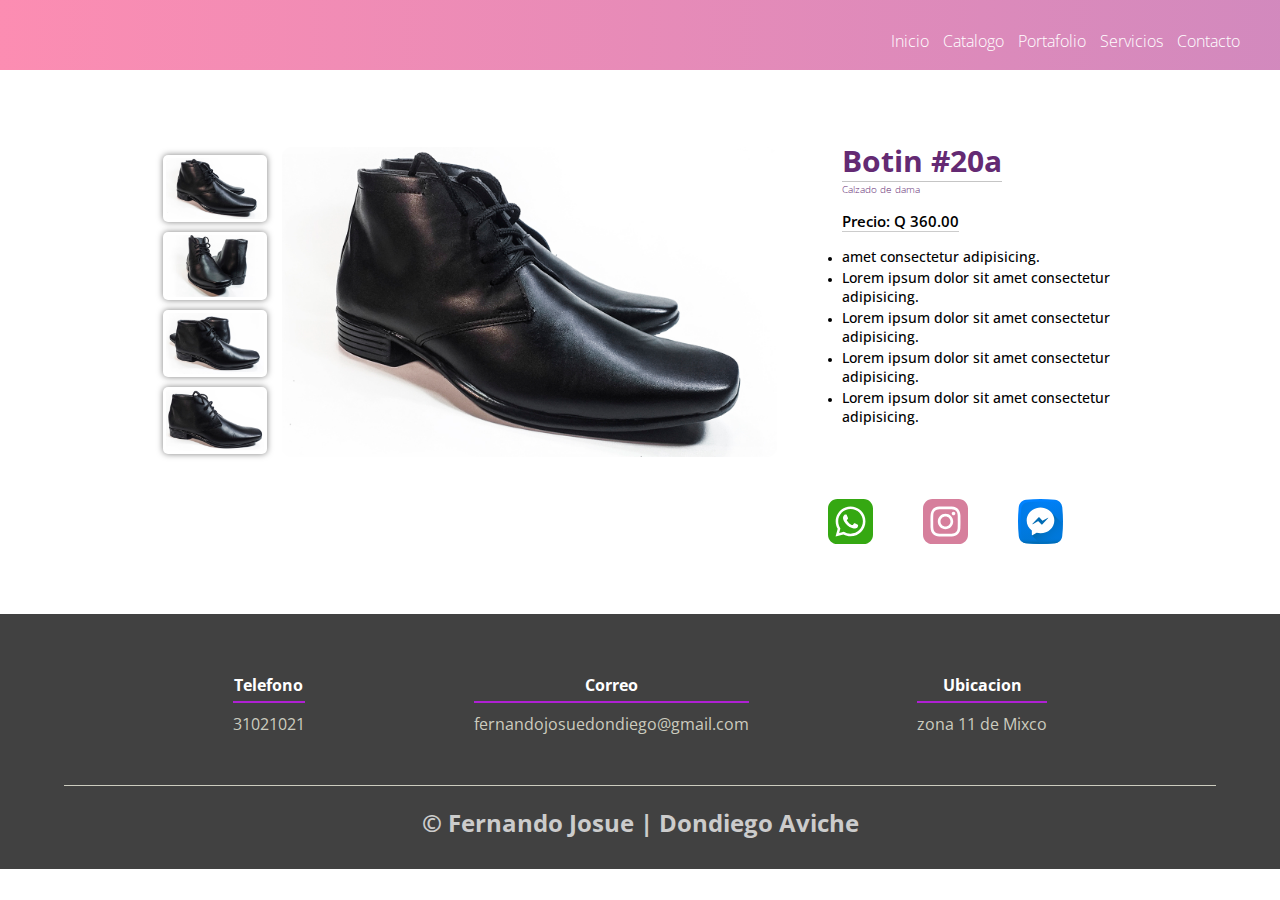
<file: paginas/bota.html>
<!DOCTYPE html>
<html lang="en">
<head>
    <meta charset="UTF-8">
    <meta http-equiv="X-UA-Compatible" content="IE=edge">
    <meta name="viewport" content="width=device-width, initial-scale=1.0">
    <link rel="stylesheet" href="../css/pventana.css">
    <link href="https://fonts.googleapis.com/css?family=Open+Sans:300,400,700,800&display=swap" rel="stylesheet">

    <link rel="stylesheet" href="https://necolas.github.io/normalize.css/8.0.1/normalize.css">
    <link rel="stylesheet" href="../assets/style.css">

    <title>Articulo</title>
</head>
<body onload="botasNegras ()">

    <!------------header -->
    <header>
        <nav>
            <a href="../index.html">Inicio</a>
            <a href="../paginas/producto.html">Catalogo</a>
            <a href="#">Portafolio</a>
            <a href="#">Servicios</a>
            <a href="#">Contacto</a>
        </nav>
    </header>

<!----------contenedor de la info de los productos--------------------->
    <div class="container">

        <div class="imgLateral">
            <img id="fotoa" src="../img/producto/bota (1).jpg" alt="">
            <img id="fotob" src="../img/producto/bota (2).jpg" alt="">
            <img id="fotoc" src="../img/producto/bota (3).jpg" alt="">
            <img id="fotod" src="../img/producto/bota (4).jpg" alt="">
            <!----division imgagen grande----------->
        </div>
            <div class="imgFoco">
                <img id="imagen" src="../img/producto/bota (1).jpg" alt="" class="block__pic">
            </div>

        <div class="textoInformacion">
            <h1>Botin #20a
                <h2>Calzado de dama</h2>
            </h1>
            <p class="precio"> Precio: Q 360.00</p>
            <ul>
                <li> <p> amet consectetur adipisicing.</p></li>
                <li> <p>Lorem ipsum dolor sit amet consectetur adipisicing.</p></li>
                <li> <p>Lorem ipsum dolor sit amet consectetur adipisicing.</p></li>
                <li> <p>Lorem ipsum dolor sit amet consectetur adipisicing.</p></li>
                <li> <p>Lorem ipsum dolor sit amet consectetur adipisicing.</p></li>
            </ul>

            <!--
            <p>100% cuero negro</p>
            <p>forro sintetico tela </p>
            <p>Suela Importada</p>
            <p>diseño en horma ergonomica</p>

            <p>bajo pedido se puede realizar en cualquier color. lorem5</p>
            <br>
            <p>Numeros existentes del 37-41.</p>
            <p>Entrega a domicilio</p>

            <p>Contactar con Fernando Dondiego 3102-1021</p>

            <p>bajo pedido se puede realizar en cualquier color. lorem5</p>

            <p>Numeros existentes del 37-41.</p>
            <p>Entrega a domicilio</p>
            <p>Contactar con Fernando Dondiego 3102-1021</p>
-->             
        </div>
    </div>

    <div class="iconos-redes">
      
        <ul class="iconos">
            <li ><a href="#"> <svg xmlns="http://www.w3.org/2000/svg" width="45" height="45" viewBox="0 0 24 24"><path d="M12.036 5.339c-3.635 0-6.591 2.956-6.593 6.589-.001 1.483.434 2.594 1.164 3.756l-.666 2.432 2.494-.654c1.117.663 2.184 1.061 3.595 1.061 3.632 0 6.591-2.956 6.592-6.59.003-3.641-2.942-6.593-6.586-6.594zm3.876 9.423c-.165.463-.957.885-1.337.942-.341.051-.773.072-1.248-.078-.288-.091-.657-.213-1.129-.417-1.987-.858-3.285-2.859-3.384-2.991-.099-.132-.809-1.074-.809-2.049 0-.975.512-1.454.693-1.653.182-.2.396-.25.528-.25l.38.007c.122.006.285-.046.446.34.165.397.561 1.372.611 1.471.049.099.083.215.016.347-.066.132-.099.215-.198.33l-.297.347c-.099.099-.202.206-.087.404.116.198.513.847 1.102 1.372.757.675 1.395.884 1.593.983.198.099.314.083.429-.05.116-.132.495-.578.627-.777s.264-.165.446-.099 1.156.545 1.354.645c.198.099.33.149.38.231.049.085.049.482-.116.945zm3.088-14.762h-14c-2.761 0-5 2.239-5 5v14c0 2.761 2.239 5 5 5h14c2.762 0 5-2.239 5-5v-14c0-2.761-2.238-5-5-5zm-6.967 19.862c-1.327 0-2.634-.333-3.792-.965l-4.203 1.103 1.125-4.108c-.694-1.202-1.059-2.566-1.058-3.964.002-4.372 3.558-7.928 7.928-7.928 2.121.001 4.112.827 5.609 2.325s2.321 3.491 2.32 5.609c-.002 4.372-3.559 7.928-7.929 7.928z" id="what"/></svg> </a>
            </li>
    
            <li><a href="#"> <svg xmlns="http://www.w3.org/2000/svg" width="45" height="45" viewBox="0 0 24 24"><path d="M15.233 5.488c-.843-.038-1.097-.046-3.233-.046s-2.389.008-3.232.046c-2.17.099-3.181 1.127-3.279 3.279-.039.844-.048 1.097-.048 3.233s.009 2.389.047 3.233c.099 2.148 1.106 3.18 3.279 3.279.843.038 1.097.047 3.233.047 2.137 0 2.39-.008 3.233-.046 2.17-.099 3.18-1.129 3.279-3.279.038-.844.046-1.097.046-3.233s-.008-2.389-.046-3.232c-.099-2.153-1.111-3.182-3.279-3.281zm-3.233 10.62c-2.269 0-4.108-1.839-4.108-4.108 0-2.269 1.84-4.108 4.108-4.108s4.108 1.839 4.108 4.108c0 2.269-1.839 4.108-4.108 4.108zm4.271-7.418c-.53 0-.96-.43-.96-.96s.43-.96.96-.96.96.43.96.96-.43.96-.96.96zm-1.604 3.31c0 1.473-1.194 2.667-2.667 2.667s-2.667-1.194-2.667-2.667c0-1.473 1.194-2.667 2.667-2.667s2.667 1.194 2.667 2.667zm4.333-12h-14c-2.761 0-5 2.239-5 5v14c0 2.761 2.239 5 5 5h14c2.762 0 5-2.239 5-5v-14c0-2.761-2.238-5-5-5zm.952 15.298c-.132 2.909-1.751 4.521-4.653 4.654-.854.039-1.126.048-3.299.048s-2.444-.009-3.298-.048c-2.908-.133-4.52-1.748-4.654-4.654-.039-.853-.048-1.125-.048-3.298 0-2.172.009-2.445.048-3.298.134-2.908 1.748-4.521 4.654-4.653.854-.04 1.125-.049 3.298-.049s2.445.009 3.299.048c2.908.133 4.523 1.751 4.653 4.653.039.854.048 1.127.048 3.299 0 2.173-.009 2.445-.048 3.298z" id="inst"/></svg></a></li>
    
            <li> <a href="#"><svg height="45" viewBox="0 0 512 512.00038" width="45" xmlns="http://www.w3.org/2000/svg" xmlns:xlink="http://www.w3.org/1999/xlink"><linearGradient id="a" gradientUnits="userSpaceOnUse" x1="169.9940010834" x2="299.4934135904" y1="71.98622701" y2="349.0548448864"><stop offset="0" stop-color="#0082ff"/><stop offset="1" stop-color="#0078db"/></linearGradient><linearGradient id="b"><stop offset="0" stop-color="#0078db" stop-opacity="0"/><stop offset="1" stop-color="#006cb5"/></linearGradient><linearGradient id="c" gradientUnits="userSpaceOnUse" x1="364.2825237824" x2="-379.5864327114" xlink:href="#b" y1="314.0868361356" y2="-84.9521808166"/><linearGradient id="d" gradientUnits="userSpaceOnUse" x1="256.0003" x2="256.0003" xlink:href="#b" y1="443.733524" y2="495.976118997"/><linearGradient id="e" gradientUnits="userSpaceOnUse" x1="447.3341798608" x2="298.1907244032" xlink:href="#b" y1="462.025986762" y2="312.8826316966"/><path d="m420.421875 503.234375c-109.503906 11.6875-219.339844 11.6875-328.84375 0-43.664063-4.660156-78.152344-39.148437-82.8125-82.816406-11.6875-109.503907-11.6875-219.335938 0-328.839844 4.660156-43.664063 39.148437-78.152344 82.8125-82.8125 109.503906-11.6875 219.335937-11.6875 328.839844 0 43.667969 4.660156 78.15625 39.148437 82.816406 82.8125 11.6875 109.503906 11.6875 219.335937 0 328.839844-4.660156 43.667969-39.144531 78.15625-82.8125 82.816406zm0 0" fill="url(#a)"/><path d="m475.386719 110.097656c-4.132813-38.746094-34.734375-69.351562-73.484375-73.488281-97.171875-10.367187-194.632813-10.367187-291.804688 0-38.746094 4.136719-69.351562 34.742187-73.488281 73.488281-10.367187 97.171875-10.367187 194.632813 0 291.800782 4.136719 38.75 34.742187 69.355468 73.488281 73.488281 97.171875 10.371093 194.632813 10.371093 291.800782 0 38.75-4.132813 69.355468-34.738281 73.488281-73.488281 10.371093-97.167969 10.371093-194.628907 0-291.800782zm0 0" fill="url(#c)"/><path d="m7.671875 409.804688c.351563 3.539062.714844 7.078124 1.09375 10.617187 4.660156 43.664063 39.148437 78.152344 82.816406 82.8125 109.503907 11.6875 219.335938 11.6875 328.839844 0 43.667969-4.660156 78.152344-39.148437 82.8125-82.8125.378906-3.539063.742187-7.078125 1.097656-10.617187zm0 0" fill="url(#d)"/><path d="m503.234375 420.417969c4.835937-45.3125 7.664063-90.679688 8.5-136.058594l-137.382813-137.382813c-28.871093-30.441406-71.1875-49.660156-118.351562-49.660156-87 0-157.527344 65.375-157.527344 146.015625 0 39.6875 17.097656 75.664063 44.820313 101.980469 1.824219 1.925781 12.996093 13.066406 13.875 13.945312l.597656 48.503907c.054687 4.4375 1.84375 8.679687 4.980469 11.816406l92.417968 92.417969c55.113282.03125 110.226563-2.890625 165.253907-8.761719 43.671875-4.660156 78.15625-39.148437 82.816406-82.816406zm0 0" fill="url(#e)"/><path d="m256 97.316406c-87 0-157.527344 65.375-157.527344 146.015625 0 45.9375 22.890625 86.910157 58.667969 113.675781l.636719 51.484376c.03125 2.78125 3.039062 4.507812 5.460937 3.132812l49.195313-27.9375c13.835937 3.683594 28.453125 5.660156 43.566406 5.660156 87 0 157.527344-65.375 157.527344-146.015625s-70.527344-146.015625-157.527344-146.015625zm11.960938 193.078125-33.671876-35.046875c-1.972656-2.054687-5.074218-2.542968-7.582031-1.191406l-59.085937 31.816406c-2.25 1.210938-4.457032-1.667968-2.707032-3.527344l69.820313-74.011718c2.003906-2.121094 5.378906-2.121094 7.378906.003906l33.660157 35.71875c1.976562 2.101562 5.117187 2.601562 7.652343 1.222656l58.0625-31.613281c2.25-1.222656 4.46875 1.660156 2.714844 3.523437l-68.894531 73.070313c-1.988282 2.109375-5.335938 2.125-7.347656.035156zm0 0" fill="#fff" id="mese"/></svg></a></li>
        </ul>
    </div>
<!----------fin de  productos--------------------->

<footer>
    <div class="contenedor-footer">
        <div class="content-foo">
            <h4>Telefono</h4>
            <p>31021021</p>
        </div>
        <div class="content-foo">
            <h4>Correo</h4>
            <p>fernandojosuedondiego@gmail.com</p>
        </div>
        <div class="content-foo">
            <h4>Ubicacion</h4>
            <p>zona 11 de Mixco</p>
        </div>
    </div>
    <h2 class="titulo-final">&copy; Fernando Josue | Dondiego Aviche</h2>
</footer>

<!--fin del footer-->
<script src="https://code.jquery.com/jquery-3.4.0.min.js" integrity="sha384-JUMjoW8OzDJw4oFpWIB2Bu/c6768ObEthBMVSiIx4ruBIEdyNSUQAjJNFqT5pnJ6" crossorigin="anonymous"></script>
<script src="../assets/zoomsl.js"></script>
<script src="../assets/script.js"></script>
<!--fin del footer-->
    <script src="../js/productos.js"></script>
</body>
</html>
</file>
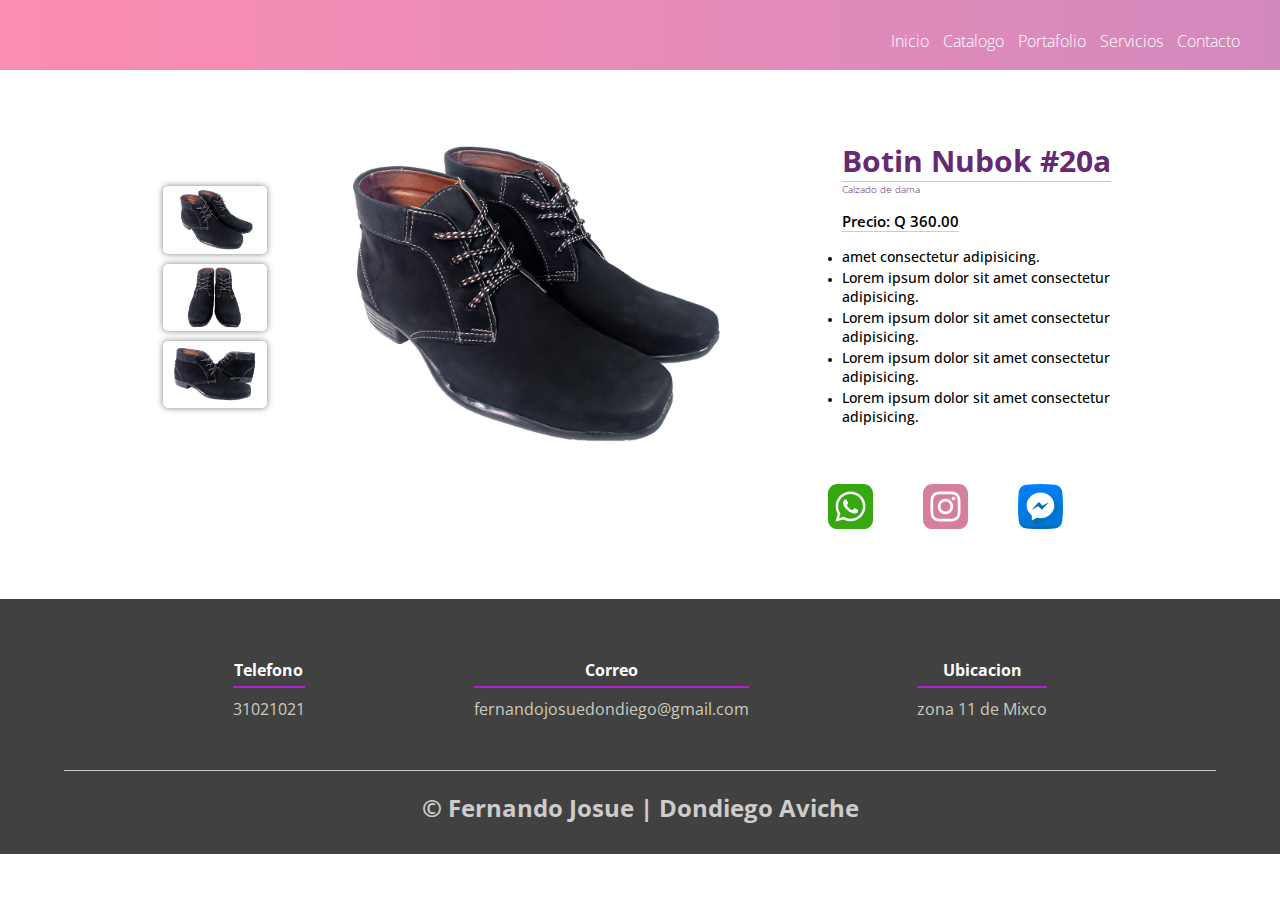
<file: paginas/botaNubok.html>
<!DOCTYPE html>
<html lang="en">
<head>
    <meta charset="UTF-8">
    <meta http-equiv="X-UA-Compatible" content="IE=edge">
    <meta name="viewport" content="width=device-width, initial-scale=1.0">
    <link rel="stylesheet" href="../css/pventana.css">
    <link href="https://fonts.googleapis.com/css?family=Open+Sans:300,400,700,800&display=swap" rel="stylesheet">

    <link rel="stylesheet" href="https://necolas.github.io/normalize.css/8.0.1/normalize.css">
    <link rel="stylesheet" href="../assets/style.css">

    <title>Articulo</title>
</head>
<body onload="botaNubok ()">

    <!------------header -->
    <header>
        <nav>
            <a href="../index.html">Inicio</a>
            <a href="../paginas/producto.html">Catalogo</a>
            <a href="#">Portafolio</a>
            <a href="#">Servicios</a>
            <a href="#">Contacto</a>
        </nav>
    </header>

<!----------contenedor de la info de los productos--------------------->
    <div class="container">

        <div class="imgLateral">
            <img id="fotoa" src="../img/producto/botaNubok (1).jpg" alt="">
            <img id="fotob" src="../img/producto/botaNubok (2).jpg" alt="">
            <img id="fotoc" src="../img/producto/botaNubok (3).jpg" alt="">
            <!----division imgagen grande----------->
        </div>
            <div class="imgFoco">
                <img id="imagen" src="../img/producto/botaNubok (1).jpg" alt="" class="block__pic">
            </div>

        <div class="textoInformacion">
            <h1>Botin Nubok #20a
                <h2>Calzado de dama</h2>
            </h1>
            <p class="precio"> Precio: Q 360.00</p>
            <ul>
                <li> <p> amet consectetur adipisicing.</p></li>
                <li> <p>Lorem ipsum dolor sit amet consectetur adipisicing.</p></li>
                <li> <p>Lorem ipsum dolor sit amet consectetur adipisicing.</p></li>
                <li> <p>Lorem ipsum dolor sit amet consectetur adipisicing.</p></li>
                <li> <p>Lorem ipsum dolor sit amet consectetur adipisicing.</p></li>
            </ul>

            <!--
            <p>100% cuero negro</p>
            <p>forro sintetico tela </p>
            <p>Suela Importada</p>
            <p>diseño en horma ergonomica</p>

            <p>bajo pedido se puede realizar en cualquier color. lorem5</p>
            <br>
            <p>Numeros existentes del 37-41.</p>
            <p>Entrega a domicilio</p>

            <p>Contactar con Fernando Dondiego 3102-1021</p>

            <p>bajo pedido se puede realizar en cualquier color. lorem5</p>

            <p>Numeros existentes del 37-41.</p>
            <p>Entrega a domicilio</p>
            <p>Contactar con Fernando Dondiego 3102-1021</p>
-->             <br>

        </div>
    </div>

    <div class="iconos-redes">
        <ul class="iconos">
            <li ><a href="#"> <svg xmlns="http://www.w3.org/2000/svg" width="45" height="45" viewBox="0 0 24 24"><path d="M12.036 5.339c-3.635 0-6.591 2.956-6.593 6.589-.001 1.483.434 2.594 1.164 3.756l-.666 2.432 2.494-.654c1.117.663 2.184 1.061 3.595 1.061 3.632 0 6.591-2.956 6.592-6.59.003-3.641-2.942-6.593-6.586-6.594zm3.876 9.423c-.165.463-.957.885-1.337.942-.341.051-.773.072-1.248-.078-.288-.091-.657-.213-1.129-.417-1.987-.858-3.285-2.859-3.384-2.991-.099-.132-.809-1.074-.809-2.049 0-.975.512-1.454.693-1.653.182-.2.396-.25.528-.25l.38.007c.122.006.285-.046.446.34.165.397.561 1.372.611 1.471.049.099.083.215.016.347-.066.132-.099.215-.198.33l-.297.347c-.099.099-.202.206-.087.404.116.198.513.847 1.102 1.372.757.675 1.395.884 1.593.983.198.099.314.083.429-.05.116-.132.495-.578.627-.777s.264-.165.446-.099 1.156.545 1.354.645c.198.099.33.149.38.231.049.085.049.482-.116.945zm3.088-14.762h-14c-2.761 0-5 2.239-5 5v14c0 2.761 2.239 5 5 5h14c2.762 0 5-2.239 5-5v-14c0-2.761-2.238-5-5-5zm-6.967 19.862c-1.327 0-2.634-.333-3.792-.965l-4.203 1.103 1.125-4.108c-.694-1.202-1.059-2.566-1.058-3.964.002-4.372 3.558-7.928 7.928-7.928 2.121.001 4.112.827 5.609 2.325s2.321 3.491 2.32 5.609c-.002 4.372-3.559 7.928-7.929 7.928z" id="what"/></svg> </a>
            </li>
    
            <li><a href="#"> <svg xmlns="http://www.w3.org/2000/svg" width="45" height="45" viewBox="0 0 24 24"><path d="M15.233 5.488c-.843-.038-1.097-.046-3.233-.046s-2.389.008-3.232.046c-2.17.099-3.181 1.127-3.279 3.279-.039.844-.048 1.097-.048 3.233s.009 2.389.047 3.233c.099 2.148 1.106 3.18 3.279 3.279.843.038 1.097.047 3.233.047 2.137 0 2.39-.008 3.233-.046 2.17-.099 3.18-1.129 3.279-3.279.038-.844.046-1.097.046-3.233s-.008-2.389-.046-3.232c-.099-2.153-1.111-3.182-3.279-3.281zm-3.233 10.62c-2.269 0-4.108-1.839-4.108-4.108 0-2.269 1.84-4.108 4.108-4.108s4.108 1.839 4.108 4.108c0 2.269-1.839 4.108-4.108 4.108zm4.271-7.418c-.53 0-.96-.43-.96-.96s.43-.96.96-.96.96.43.96.96-.43.96-.96.96zm-1.604 3.31c0 1.473-1.194 2.667-2.667 2.667s-2.667-1.194-2.667-2.667c0-1.473 1.194-2.667 2.667-2.667s2.667 1.194 2.667 2.667zm4.333-12h-14c-2.761 0-5 2.239-5 5v14c0 2.761 2.239 5 5 5h14c2.762 0 5-2.239 5-5v-14c0-2.761-2.238-5-5-5zm.952 15.298c-.132 2.909-1.751 4.521-4.653 4.654-.854.039-1.126.048-3.299.048s-2.444-.009-3.298-.048c-2.908-.133-4.52-1.748-4.654-4.654-.039-.853-.048-1.125-.048-3.298 0-2.172.009-2.445.048-3.298.134-2.908 1.748-4.521 4.654-4.653.854-.04 1.125-.049 3.298-.049s2.445.009 3.299.048c2.908.133 4.523 1.751 4.653 4.653.039.854.048 1.127.048 3.299 0 2.173-.009 2.445-.048 3.298z" id="inst"/></svg></a></li>
    
            <li> <a href="#"><svg height="45" viewBox="0 0 512 512.00038" width="45" xmlns="http://www.w3.org/2000/svg" xmlns:xlink="http://www.w3.org/1999/xlink"><linearGradient id="a" gradientUnits="userSpaceOnUse" x1="169.9940010834" x2="299.4934135904" y1="71.98622701" y2="349.0548448864"><stop offset="0" stop-color="#0082ff"/><stop offset="1" stop-color="#0078db"/></linearGradient><linearGradient id="b"><stop offset="0" stop-color="#0078db" stop-opacity="0"/><stop offset="1" stop-color="#006cb5"/></linearGradient><linearGradient id="c" gradientUnits="userSpaceOnUse" x1="364.2825237824" x2="-379.5864327114" xlink:href="#b" y1="314.0868361356" y2="-84.9521808166"/><linearGradient id="d" gradientUnits="userSpaceOnUse" x1="256.0003" x2="256.0003" xlink:href="#b" y1="443.733524" y2="495.976118997"/><linearGradient id="e" gradientUnits="userSpaceOnUse" x1="447.3341798608" x2="298.1907244032" xlink:href="#b" y1="462.025986762" y2="312.8826316966"/><path d="m420.421875 503.234375c-109.503906 11.6875-219.339844 11.6875-328.84375 0-43.664063-4.660156-78.152344-39.148437-82.8125-82.816406-11.6875-109.503907-11.6875-219.335938 0-328.839844 4.660156-43.664063 39.148437-78.152344 82.8125-82.8125 109.503906-11.6875 219.335937-11.6875 328.839844 0 43.667969 4.660156 78.15625 39.148437 82.816406 82.8125 11.6875 109.503906 11.6875 219.335937 0 328.839844-4.660156 43.667969-39.144531 78.15625-82.8125 82.816406zm0 0" fill="url(#a)"/><path d="m475.386719 110.097656c-4.132813-38.746094-34.734375-69.351562-73.484375-73.488281-97.171875-10.367187-194.632813-10.367187-291.804688 0-38.746094 4.136719-69.351562 34.742187-73.488281 73.488281-10.367187 97.171875-10.367187 194.632813 0 291.800782 4.136719 38.75 34.742187 69.355468 73.488281 73.488281 97.171875 10.371093 194.632813 10.371093 291.800782 0 38.75-4.132813 69.355468-34.738281 73.488281-73.488281 10.371093-97.167969 10.371093-194.628907 0-291.800782zm0 0" fill="url(#c)"/><path d="m7.671875 409.804688c.351563 3.539062.714844 7.078124 1.09375 10.617187 4.660156 43.664063 39.148437 78.152344 82.816406 82.8125 109.503907 11.6875 219.335938 11.6875 328.839844 0 43.667969-4.660156 78.152344-39.148437 82.8125-82.8125.378906-3.539063.742187-7.078125 1.097656-10.617187zm0 0" fill="url(#d)"/><path d="m503.234375 420.417969c4.835937-45.3125 7.664063-90.679688 8.5-136.058594l-137.382813-137.382813c-28.871093-30.441406-71.1875-49.660156-118.351562-49.660156-87 0-157.527344 65.375-157.527344 146.015625 0 39.6875 17.097656 75.664063 44.820313 101.980469 1.824219 1.925781 12.996093 13.066406 13.875 13.945312l.597656 48.503907c.054687 4.4375 1.84375 8.679687 4.980469 11.816406l92.417968 92.417969c55.113282.03125 110.226563-2.890625 165.253907-8.761719 43.671875-4.660156 78.15625-39.148437 82.816406-82.816406zm0 0" fill="url(#e)"/><path d="m256 97.316406c-87 0-157.527344 65.375-157.527344 146.015625 0 45.9375 22.890625 86.910157 58.667969 113.675781l.636719 51.484376c.03125 2.78125 3.039062 4.507812 5.460937 3.132812l49.195313-27.9375c13.835937 3.683594 28.453125 5.660156 43.566406 5.660156 87 0 157.527344-65.375 157.527344-146.015625s-70.527344-146.015625-157.527344-146.015625zm11.960938 193.078125-33.671876-35.046875c-1.972656-2.054687-5.074218-2.542968-7.582031-1.191406l-59.085937 31.816406c-2.25 1.210938-4.457032-1.667968-2.707032-3.527344l69.820313-74.011718c2.003906-2.121094 5.378906-2.121094 7.378906.003906l33.660157 35.71875c1.976562 2.101562 5.117187 2.601562 7.652343 1.222656l58.0625-31.613281c2.25-1.222656 4.46875 1.660156 2.714844 3.523437l-68.894531 73.070313c-1.988282 2.109375-5.335938 2.125-7.347656.035156zm0 0" fill="#fff" id="mese"/></svg></a></li>
        </ul>
    </div>
<!----------fin de  productos--------------------->

<footer>
    <div class="contenedor-footer">
        <div class="content-foo">
            <h4>Telefono</h4>
            <p>31021021</p>
        </div>
        <div class="content-foo">
            <h4>Correo</h4>
            <p>fernandojosuedondiego@gmail.com</p>
        </div>
        <div class="content-foo">
            <h4>Ubicacion</h4>
            <p>zona 11 de Mixco</p>
        </div>
    </div>
    <h2 class="titulo-final">&copy; Fernando Josue | Dondiego Aviche</h2>
</footer>

<!--fin del footer-->
<script src="https://code.jquery.com/jquery-3.4.0.min.js" integrity="sha384-JUMjoW8OzDJw4oFpWIB2Bu/c6768ObEthBMVSiIx4ruBIEdyNSUQAjJNFqT5pnJ6" crossorigin="anonymous"></script>
<script src="../assets/zoomsl.js"></script>
<script src="../assets/script.js"></script>
<!--fin del footer-->
    <script src="../js/productos.js"></script>
</body>
</html>
</file>
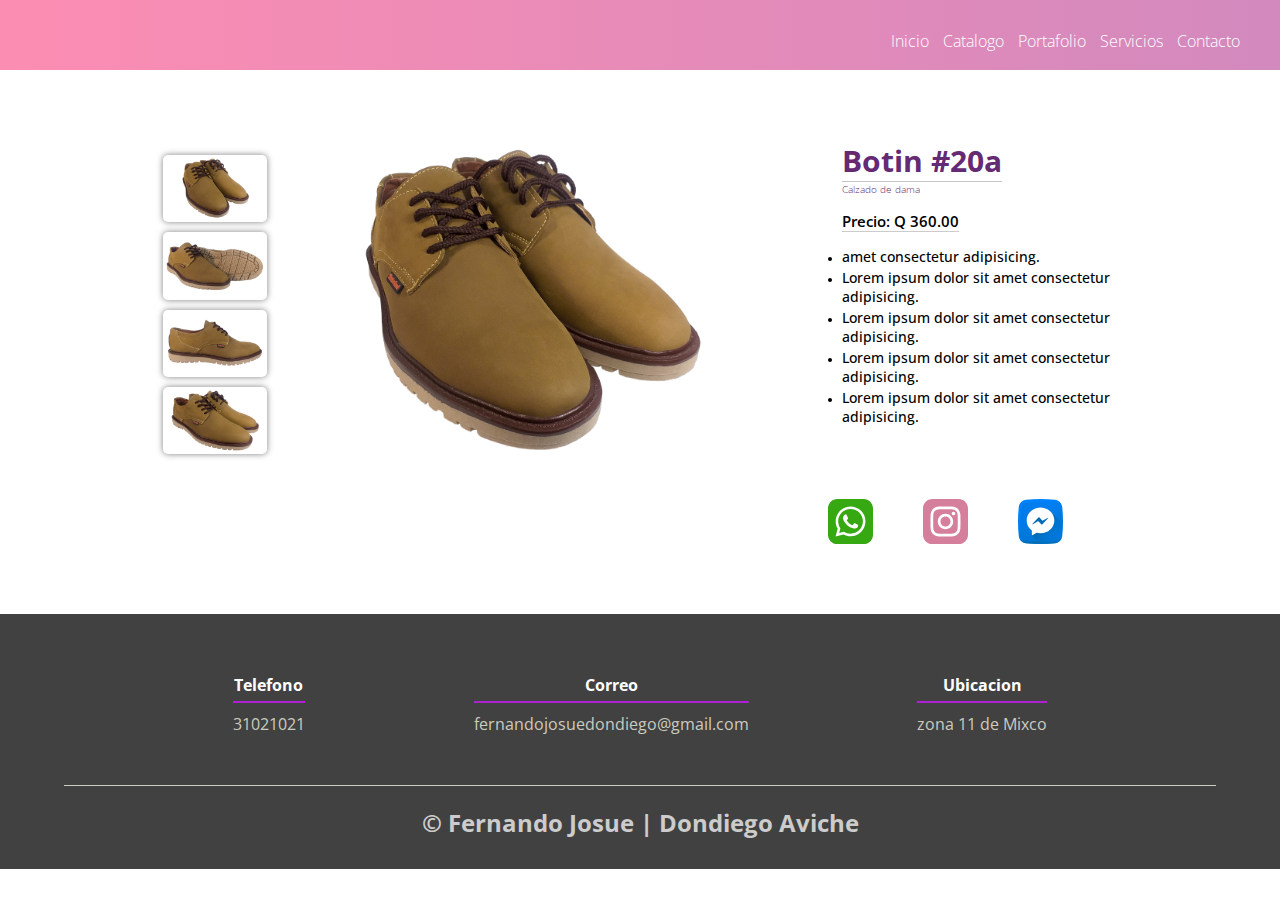
<file: paginas/nubokAmarrado.html>
<!DOCTYPE html>
<html lang="en">
<head>
    <meta charset="UTF-8">
    <meta http-equiv="X-UA-Compatible" content="IE=edge">
    <meta name="viewport" content="width=device-width, initial-scale=1.0">
    <link rel="stylesheet" href="../css/pventana.css">
    <link href="https://fonts.googleapis.com/css?family=Open+Sans:300,400,700,800&display=swap" rel="stylesheet">

    <link rel="stylesheet" href="https://necolas.github.io/normalize.css/8.0.1/normalize.css">
    <link rel="stylesheet" href="../assets/style.css">

    <title>Articulo</title>
</head>
<body onload="nubokbege ()">

    <!------------header -->
    <header>
        <nav>
            <a href="../index.html">Inicio</a>
            <a href="../paginas/producto.html">Catalogo</a>
            <a href="#">Portafolio</a>
            <a href="#">Servicios</a>
            <a href="#">Contacto</a>
        </nav>
    </header>

<!----------contenedor de la info de los productos--------------------->
    <div class="container">

        <div class="imgLateral">
            <img id="fotoa" src="../img/producto/begeNubok (1).jpg" alt="">
            <img id="fotob" src="../img/producto/begeNubok (2).jpg" alt="">
            <img id="fotoc" src="../img/producto/begeNubok (3).jpg" alt="">
            <img id="fotod" src="../img/producto/begeNubok (4).jpg" alt="">
            <!----division imgagen grande----------->
        </div>
            <div class="imgFoco">
                <img id="imagen" src="../img/producto/begeNubok (1).jpg" alt="" class="block__pic">
            </div>

        <div class="textoInformacion">
            <h1>Botin #20a
                <h2>Calzado de dama</h2>
            </h1>
            <p class="precio"> Precio: Q 360.00</p>
            <ul>
                <li> <p> amet consectetur adipisicing.</p></li>
                <li> <p>Lorem ipsum dolor sit amet consectetur adipisicing.</p></li>
                <li> <p>Lorem ipsum dolor sit amet consectetur adipisicing.</p></li>
                <li> <p>Lorem ipsum dolor sit amet consectetur adipisicing.</p></li>
                <li> <p>Lorem ipsum dolor sit amet consectetur adipisicing.</p></li>
            </ul>

            <!--
            <p>100% cuero negro</p>
            <p>forro sintetico tela </p>
            <p>Suela Importada</p>
            <p>diseño en horma ergonomica</p>

            <p>bajo pedido se puede realizar en cualquier color. lorem5</p>
            <br>
            <p>Numeros existentes del 37-41.</p>
            <p>Entrega a domicilio</p>

            <p>Contactar con Fernando Dondiego 3102-1021</p>

            <p>bajo pedido se puede realizar en cualquier color. lorem5</p>

            <p>Numeros existentes del 37-41.</p>
            <p>Entrega a domicilio</p>
            <p>Contactar con Fernando Dondiego 3102-1021</p>
-->             <br>

        </div>
    </div>

    <div class="iconos-redes">
        <ul class="iconos">
            <li ><a href="#"> <svg xmlns="http://www.w3.org/2000/svg" width="45" height="45" viewBox="0 0 24 24"><path d="M12.036 5.339c-3.635 0-6.591 2.956-6.593 6.589-.001 1.483.434 2.594 1.164 3.756l-.666 2.432 2.494-.654c1.117.663 2.184 1.061 3.595 1.061 3.632 0 6.591-2.956 6.592-6.59.003-3.641-2.942-6.593-6.586-6.594zm3.876 9.423c-.165.463-.957.885-1.337.942-.341.051-.773.072-1.248-.078-.288-.091-.657-.213-1.129-.417-1.987-.858-3.285-2.859-3.384-2.991-.099-.132-.809-1.074-.809-2.049 0-.975.512-1.454.693-1.653.182-.2.396-.25.528-.25l.38.007c.122.006.285-.046.446.34.165.397.561 1.372.611 1.471.049.099.083.215.016.347-.066.132-.099.215-.198.33l-.297.347c-.099.099-.202.206-.087.404.116.198.513.847 1.102 1.372.757.675 1.395.884 1.593.983.198.099.314.083.429-.05.116-.132.495-.578.627-.777s.264-.165.446-.099 1.156.545 1.354.645c.198.099.33.149.38.231.049.085.049.482-.116.945zm3.088-14.762h-14c-2.761 0-5 2.239-5 5v14c0 2.761 2.239 5 5 5h14c2.762 0 5-2.239 5-5v-14c0-2.761-2.238-5-5-5zm-6.967 19.862c-1.327 0-2.634-.333-3.792-.965l-4.203 1.103 1.125-4.108c-.694-1.202-1.059-2.566-1.058-3.964.002-4.372 3.558-7.928 7.928-7.928 2.121.001 4.112.827 5.609 2.325s2.321 3.491 2.32 5.609c-.002 4.372-3.559 7.928-7.929 7.928z" id="what"/></svg> </a>
            </li>
    
            <li><a href="#"> <svg xmlns="http://www.w3.org/2000/svg" width="45" height="45" viewBox="0 0 24 24"><path d="M15.233 5.488c-.843-.038-1.097-.046-3.233-.046s-2.389.008-3.232.046c-2.17.099-3.181 1.127-3.279 3.279-.039.844-.048 1.097-.048 3.233s.009 2.389.047 3.233c.099 2.148 1.106 3.18 3.279 3.279.843.038 1.097.047 3.233.047 2.137 0 2.39-.008 3.233-.046 2.17-.099 3.18-1.129 3.279-3.279.038-.844.046-1.097.046-3.233s-.008-2.389-.046-3.232c-.099-2.153-1.111-3.182-3.279-3.281zm-3.233 10.62c-2.269 0-4.108-1.839-4.108-4.108 0-2.269 1.84-4.108 4.108-4.108s4.108 1.839 4.108 4.108c0 2.269-1.839 4.108-4.108 4.108zm4.271-7.418c-.53 0-.96-.43-.96-.96s.43-.96.96-.96.96.43.96.96-.43.96-.96.96zm-1.604 3.31c0 1.473-1.194 2.667-2.667 2.667s-2.667-1.194-2.667-2.667c0-1.473 1.194-2.667 2.667-2.667s2.667 1.194 2.667 2.667zm4.333-12h-14c-2.761 0-5 2.239-5 5v14c0 2.761 2.239 5 5 5h14c2.762 0 5-2.239 5-5v-14c0-2.761-2.238-5-5-5zm.952 15.298c-.132 2.909-1.751 4.521-4.653 4.654-.854.039-1.126.048-3.299.048s-2.444-.009-3.298-.048c-2.908-.133-4.52-1.748-4.654-4.654-.039-.853-.048-1.125-.048-3.298 0-2.172.009-2.445.048-3.298.134-2.908 1.748-4.521 4.654-4.653.854-.04 1.125-.049 3.298-.049s2.445.009 3.299.048c2.908.133 4.523 1.751 4.653 4.653.039.854.048 1.127.048 3.299 0 2.173-.009 2.445-.048 3.298z" id="inst"/></svg></a></li>
    
            <li> <a href="#"><svg height="45" viewBox="0 0 512 512.00038" width="45" xmlns="http://www.w3.org/2000/svg" xmlns:xlink="http://www.w3.org/1999/xlink"><linearGradient id="a" gradientUnits="userSpaceOnUse" x1="169.9940010834" x2="299.4934135904" y1="71.98622701" y2="349.0548448864"><stop offset="0" stop-color="#0082ff"/><stop offset="1" stop-color="#0078db"/></linearGradient><linearGradient id="b"><stop offset="0" stop-color="#0078db" stop-opacity="0"/><stop offset="1" stop-color="#006cb5"/></linearGradient><linearGradient id="c" gradientUnits="userSpaceOnUse" x1="364.2825237824" x2="-379.5864327114" xlink:href="#b" y1="314.0868361356" y2="-84.9521808166"/><linearGradient id="d" gradientUnits="userSpaceOnUse" x1="256.0003" x2="256.0003" xlink:href="#b" y1="443.733524" y2="495.976118997"/><linearGradient id="e" gradientUnits="userSpaceOnUse" x1="447.3341798608" x2="298.1907244032" xlink:href="#b" y1="462.025986762" y2="312.8826316966"/><path d="m420.421875 503.234375c-109.503906 11.6875-219.339844 11.6875-328.84375 0-43.664063-4.660156-78.152344-39.148437-82.8125-82.816406-11.6875-109.503907-11.6875-219.335938 0-328.839844 4.660156-43.664063 39.148437-78.152344 82.8125-82.8125 109.503906-11.6875 219.335937-11.6875 328.839844 0 43.667969 4.660156 78.15625 39.148437 82.816406 82.8125 11.6875 109.503906 11.6875 219.335937 0 328.839844-4.660156 43.667969-39.144531 78.15625-82.8125 82.816406zm0 0" fill="url(#a)"/><path d="m475.386719 110.097656c-4.132813-38.746094-34.734375-69.351562-73.484375-73.488281-97.171875-10.367187-194.632813-10.367187-291.804688 0-38.746094 4.136719-69.351562 34.742187-73.488281 73.488281-10.367187 97.171875-10.367187 194.632813 0 291.800782 4.136719 38.75 34.742187 69.355468 73.488281 73.488281 97.171875 10.371093 194.632813 10.371093 291.800782 0 38.75-4.132813 69.355468-34.738281 73.488281-73.488281 10.371093-97.167969 10.371093-194.628907 0-291.800782zm0 0" fill="url(#c)"/><path d="m7.671875 409.804688c.351563 3.539062.714844 7.078124 1.09375 10.617187 4.660156 43.664063 39.148437 78.152344 82.816406 82.8125 109.503907 11.6875 219.335938 11.6875 328.839844 0 43.667969-4.660156 78.152344-39.148437 82.8125-82.8125.378906-3.539063.742187-7.078125 1.097656-10.617187zm0 0" fill="url(#d)"/><path d="m503.234375 420.417969c4.835937-45.3125 7.664063-90.679688 8.5-136.058594l-137.382813-137.382813c-28.871093-30.441406-71.1875-49.660156-118.351562-49.660156-87 0-157.527344 65.375-157.527344 146.015625 0 39.6875 17.097656 75.664063 44.820313 101.980469 1.824219 1.925781 12.996093 13.066406 13.875 13.945312l.597656 48.503907c.054687 4.4375 1.84375 8.679687 4.980469 11.816406l92.417968 92.417969c55.113282.03125 110.226563-2.890625 165.253907-8.761719 43.671875-4.660156 78.15625-39.148437 82.816406-82.816406zm0 0" fill="url(#e)"/><path d="m256 97.316406c-87 0-157.527344 65.375-157.527344 146.015625 0 45.9375 22.890625 86.910157 58.667969 113.675781l.636719 51.484376c.03125 2.78125 3.039062 4.507812 5.460937 3.132812l49.195313-27.9375c13.835937 3.683594 28.453125 5.660156 43.566406 5.660156 87 0 157.527344-65.375 157.527344-146.015625s-70.527344-146.015625-157.527344-146.015625zm11.960938 193.078125-33.671876-35.046875c-1.972656-2.054687-5.074218-2.542968-7.582031-1.191406l-59.085937 31.816406c-2.25 1.210938-4.457032-1.667968-2.707032-3.527344l69.820313-74.011718c2.003906-2.121094 5.378906-2.121094 7.378906.003906l33.660157 35.71875c1.976562 2.101562 5.117187 2.601562 7.652343 1.222656l58.0625-31.613281c2.25-1.222656 4.46875 1.660156 2.714844 3.523437l-68.894531 73.070313c-1.988282 2.109375-5.335938 2.125-7.347656.035156zm0 0" fill="#fff" id="mese"/></svg></a></li>
        </ul>
    </div>
<!----------fin de  productos--------------------->

<footer>
    <div class="contenedor-footer">
        <div class="content-foo">
            <h4>Telefono</h4>
            <p>31021021</p>
        </div>
        <div class="content-foo">
            <h4>Correo</h4>
            <p>fernandojosuedondiego@gmail.com</p>
        </div>
        <div class="content-foo">
            <h4>Ubicacion</h4>
            <p>zona 11 de Mixco</p>
        </div>
    </div>
    <h2 class="titulo-final">&copy; Fernando Josue | Dondiego Aviche</h2>
</footer>

<!--fin del footer-->
<script src="https://code.jquery.com/jquery-3.4.0.min.js" integrity="sha384-JUMjoW8OzDJw4oFpWIB2Bu/c6768ObEthBMVSiIx4ruBIEdyNSUQAjJNFqT5pnJ6" crossorigin="anonymous"></script>
<script src="../assets/zoomsl.js"></script>
<script src="../assets/script.js"></script>
<!--fin del footer-->
    <script src="../js/productos.js"></script>
</body>
</html>
</file>
<file: css/estilos.css>
@import url(footer.css);
@import url(cabeceraPrincipal.css);

:root{
    --color-primario: #9D9CE1;
    --color-secundario: #bc4e9c;
    --color-titulo: #642A73;
    --color-texto:#000;
    --background-fondo: #4D0686;
    --liea-divisoria-footer: #AF20D3;
    --background-footer:#414141;
    --titulo-footer: #FFFFFF;
    --texto-footer: #CCCCBF;
    --nombre-footer:#CCCCCC;
    --bacgroudn-pagina: #fff;   
    --texto-nav: #fff;
    --texto-blaco:#fff;
    --bacground-portafolio: #f2f2f2;
}
*{
    margin: 0;
    padding: 0;
    box-sizing: border-box;
}

body{
   font-family: 'open sans'; 
}

.contenedor{
    padding: 50px 0;
    width: 90%;
    max-width: 1000px;
    margin: auto;
    overflow: hidden;
}

.titulo{
    color: var(--color-titulo);
    font-size: 30px;
    text-align: center;
    margin-bottom: 60px;
}

/* contenedor sobre nosotros*/

main .sobre-nosotros{
    padding: 30px 0 60px 0;

}

.contenedor-sobre-nosotros{
    display: flex;
    justify-content: space-evenly;
}

.imagen-about-us{
    width: 70%;
}

.sobre-nosotros .contenedor-textos{
    width: 48%;
}

.contenedor-textos h3{
    margin-bottom: 15px;
}

.contenedor-textos h3 span{

    background: var(--background-fondo);
    color: var(--texto-blaco);
    border-radius: 50%;
    display: inline-block;
    text-align: center;
    width: 30px;
    height: 30px;
    padding: 2px;
    box-shadow: 0 0 6px 0 rgba(0, 0, 0, .5);
    margin-right: 5px;
}

.contenedor-textos p{
    padding:  0px 0px 30px 15px;
    font-weight: 300; /*hace la letra mas delgada*/
    text-align: justify;
    color: var(--color-texto);
}

/*galeria */
.portafolio{
    background: var(--bacground-portafolio);
}

.galeria-port{
    display: flex;
    justify-content: space-evenly;
    flex-wrap: wrap;
}

.imagen-port{
    width: 24%;
    margin-bottom: 10px;  
    overflow: hidden;
    position: relative;
    cursor: pointer;
    box-shadow: 0 0 6px 0 rgba(0, 0, 0, .5); /*agrega sombra*/
}

.imagen-port > img{
    width: 100%;
    height: 100%; 
    object-fit: cover;
    display: block;
}

.hover-galeria{
    position: absolute;
    width: 100%;
    height: 100%;
    top: 0;
    transform: scale(0); /*genera logo fondo*/
    background: hsla(273, 91%, 27%, 0.7);
    transition: transform .5s;
    display: flex;
    justify-content: center;
    align-items: center;
    flex-direction: column;
}

.hover-galeria img{
    width: 50px;
}

.hover-galeria p{
    color: var(--texto-blaco);
}

.imagen-port:hover .hover-galeria{
    transform: scale(1); /*genera logo fondo*/
}

/*clientes */
.cards{
    display: flex;
    justify-content: space-evenly;

}

.cards .card{
    background: var(--background-fondo);
    display: flex;
    width: 46%;
    height: 200px;
    align-items: center;
    justify-content: space-evenly;
    border-radius: 5px;
    box-shadow: 0 0 6px 0 rgba(0, 0, 0, .6);
} 

.cards .card img{
    width: 100px;
    height: 100px;
    object-fit: cover;
    border: 3px solid var(--texto-blaco);
    border-radius: 50%;
    display: block;
}

.cards .card > .contenido-texto-card{
    width: 60%;
    color: var(--texto-blaco);

}
.cards .card > .contenido-texto-card p{
    font-weight:300px;
    padding-top: 5px;
}


/* our team */
.about-services{
    background: var(--bacground-portafolio);
padding-bottom: 30px;

}

.servicio-cont{
    display: flex;
    justify-content: space-between;
    align-items: center;
}

.servicio-ind{
    width: 30%;
    text-align: center;
}

.servicio-ind img{
    width: 90%;
    
}

.servicio-ind h3{
    margin: 10px 0;
}

.servicio-ind p{
    font-weight: 300;
    text-align: justify;
}



/*configuracion para adaptar a dispositivos moviles*/
@media screen and (max-width:900px) {
   header{
       background-position: center;
   }
    
   .contenedor-sobre-nosotros{
    flex-direction: column;
    justify-content: center;
    align-items: center;
}

.sobre-nosotros .contenedor-textos{
    width: 90%;
}
    .imagen-about-us{
        width: 90%;
    }

/*galeria*/
.imagen-port{
    width: 44%;
}

/*que dicen nuestros clientes*/
.cards{
    flex-direction: column;
    justify-content: center;
    align-items: center;
}

.cards .card{
    width: 90%;
}

.cards .card:first-child{
    margin-bottom: 30px;
}

/*servicios*/
.servicio-cont{
    justify-content: center;
    flex-direction: column;
}
.servicio-ind{
    width: 100%;
    text-align: center;
}

.servicio-ind:nth-child(1),.servicio-ind:nth-child(2){
 margin-bottom: 60px; /*margen para la primera y segunda imagen*/
}

.servicio-ind img {
    width: 90%;
};

.content-foo p{
    font-size: 2;
}

.contenedor-footer{
    justify-content: center;
    flex-direction: column;
}
}

@media screen and (max-width:500px) {
nav{
    text-align: center;
    padding: 30px 0 0 0;
}

nav > a{
    margin-right: 5px; 
}

.textos-header h1{
    font-size: 35px;
}

.textos-header h2{
    font-size: 20px;
}

/*about us*/

.imagen-about-us{
    margin-top: 60px;
    width: 99%;
}

.sobre-nosotros .contenedor-textos{
    width: 95%;
}

/*galeria*/

.imagen-port{
    width: 95%;
}
/*clientes*/
.cards .card{
    height: 450px;
    display: flex;
    flex-direction: column;
    align-items: center;
}

.cards .card img{
    width: 90px;
    height: 90px;
}
/*footer*/
.contenedor-footer{
    flex-direction: column;

}

.content-foo{
    margin-bottom: 20px;
    text-align: center;

}

.content-foo h4{
    border: none;
}


.titulo-final{
    font-size: 20px;
}

}
</file>
<file: css/pventana.css>
@import url(cabecera.css); /*import configuracion de cabecera*/
@import url(footer.css); /*import configuacion de footer*/

:root{
    --color-primario: #9D9CE1;
    --color-secundario: #bc4e9c;
    --color-titulo: #642A73;
    --color-texto:#000;
    --background-fondo: #4D0686;
    --liea-divisoria-footer: #AF20D3;
    --background-footer:#414141;
    --titulo-footer: #FFFFFF;
    --texto-footer: #CCCCBF;
    --nombre-footer:#CCCCCC;
    --bacgroudn-pagina: #fff;   
    --texto-nav: #fff;
    --texto-blaco:#fff;
}




*{
    margin: 0;
    padding: 0;
    box-sizing: border-box;
}

body {
    font-family: 'open sans';
}

.container{ 
    /*background-color: #9761dd;*/
    display: flex;
    justify-content: center;
    align-items: center;
   /* grid-template-columns:0.5fr 1fr 1fr 1fr 1fr;/*15% 60% 25%*/
    width: 100%;
    height: auto;
    max-width: 1200px;
    margin: auto;
    padding-top: 70px;
    padding-bottom: 5px;
   /* margin-top: 40px;*/

}

/*imagen peque;a */
.imgLateral {
    padding: 10px;
    display: flex;
    flex-direction: column;
    align-items: flex-end;
    justify-content: space-evenly;
}
.imgLateral img{
    margin: 5px;
    width: 104px;
    border-radius: 5px;
    box-shadow: 0 0 6px 0 rgba(0, 0, 0, .5); /*agrega sombra*/
    padding: 3px;
}
.imgLateral img:hover{
    border: 1px solid var(--background-fondo);
    box-shadow: 0 0 6px 0 var(--background-fondo); /*agrega sombra*/
}

/*imagen foco */
.imgFoco{
    padding: 0;
    margin: 0;
    justify-content: flex-start;
    max-width: 550px;
    max-height: 450px;
  
}
.imgFoco img{
    width: 90%;  /*se reduce para que quepa el efecto lupa*/
    height: auto;
    padding: 0px;
    border-radius: 10px;
}

/*texto o informacion*/
.textoInformacion{
    display: flex;
    flex-direction: column;
    align-items: flex-start;
    justify-content: flex-start;
    align-self: flex-start;
    padding-left: 10px;
    padding-right: 10px;
    max-width: 300px;
   
}

.textoInformacion h1{
    justify-content: center;
    align-items: center;
    text-align: center;
    color: #642a73;
    font-size: 30px;
    display: flex;
    border-bottom: 1px solid #c5c5c5;
    margin-bottom: 0;

}

.textoInformacion h2{
    text-align: center;
     color: var(--color-titulo);
     font-size: 10px;
     display: flex;
     font-weight: 200;
 }
 
 .textoInformacion .precio{
     font-size: 15px;
     margin-top: 15px;
     margin-bottom: 15px;
     color: var(--color-texto);
     font-weight:600 ;
     border-bottom: 1px solid var(--nombre-footer);
 }
 .textoInformacion li{
    list-style: disc;
    color: var(--color-texto);
    font-size: 10px;
 }
.textoInformacion p{
    text-align: left;
    font-size: 14px;
    font-weight: 500;
    color: var(--color-texto);
    margin-bottom: 2px;
}
/*configuracion de iconos sociales*/
.iconos-redes{
    width: 100%;
    display: flex;
    align-content: flex-end;
    padding-bottom: 40px;
}
.iconos-redes ul.iconos{
    width: 85%;
    height: 100%;
    list-style: none;
    display: flex;
    flex-direction: row ;
    justify-content: flex-end;
}

.iconos >li{
    list-style: none;
    margin: 25px;
}

.iconos #what:hover {
   fill: #57c934;
   -moz-transform:scale(1.10); 
    
}
.iconos #inst:hover {
   fill: #e69eb6;
   -moz-transform:scale(1.10);  
}
.iconos #mese:hover {
   fill: #c9e2c1;
   -moz-transform:scale(1.10);  
}


/*svg de whattapp*/
#what{
    fill: #35a812;
}
/*svg de instagram*/
#inst{
    fill:  #d67f9c;  /* fallback for old browsers */
    fill: -webkit-linear-gradient(to right, #F7BB97, #DD5E89);  /* Chrome 10-25, Safari 5.1-6 */
    fill: linear-gradient(to right, #F7BB97, #DD5E89); /* W3C, IE 10+/ Edge, Firefox 16+, Chrome 26+, Opera 12+, Safari 7+ */
    ;
}
/*svg de messiguer*/
#mese{
    border-radius: 14px;
}



@media screen and (max-width:1000) {
    
    .iconos-redes ul.iconos{
        width: 100%;
        height: 100%;
        list-style: none;
        display: flex;
        flex-direction: row ;
        justify-content: center;
    }
}

@media screen and (max-width:900px) {
    *{
        margin: 0;
        padding: 0;
    }
    /*bloquea la funcion de zoom de javascript*/
    .block__pic{
        pointer-events: none;
        cursor: default;
    }
/*------------------------------------------------*/
    header{
        height: 80px;
        margin-top: 0;
    }

    nav > a{
        font-size: 14px;
    }
   
    .container{
        display: flex;
        flex-direction: column-reverse;
        width: 100%;
        justify-content: center;
        align-items: center;
        padding-top: 20px;
        padding-bottom: 40px;
        
    }
    .container .imgLateral{
        order: 2;
        flex-direction: row;
        width: 100%;
        margin-top: 30px;
        margin-bottom: 50px;
        padding: 0;
        padding: 8px;
    }
    .imgLateral img{
        width: 85px;
        height: auto;
        display: flex;
        box-shadow: 0 0 6px 0 rgba(0, 0, 0, .5); /*agrega sombra*/
    }

    .container .imgFoco{
     order: 3;
     max-width: 100%;
     height: auto; 
     display: flex; 
     justify-content: center;
     background: none;
    }
    .imgFoco img{
        display: flex;
        width: 90%;
        height: auto;
    }

    .textoInformacion{
        order: 1;
        margin: auto;
        max-width: 100%;
        display: flex;
        justify-content: center;
    }

    
    .iconos-redes ul.iconos{
        width: 100%;
        height: 100%;
        list-style: none;
        display: flex;
        flex-direction: row ;
        justify-content: center;
    }
    .content-foo p{
        font-size: 2;
    }
    
    .contenedor-footer{
        justify-content: center;
        flex-direction: column;
    }
}
</file>
<file: assets/style.css>
* {
    box-sizing: border-box;
}

.wrapper {
    min-height: 100vh;
}

.block {
    display: flex;
    justify-content: center;
    align-items: center;
    width: 100%;
    min-height: 100vh;
    padding: 50px;
    flex-direction: column;

    background-color: aliceblue;
}

.block__pic {
    width: 400px;
}

.block__title {
    margin-bottom: 30px;

    font-family: 'Roboto', sans-serif;
    font-weight: 400;
    font-size: 25px;
}
</file>
